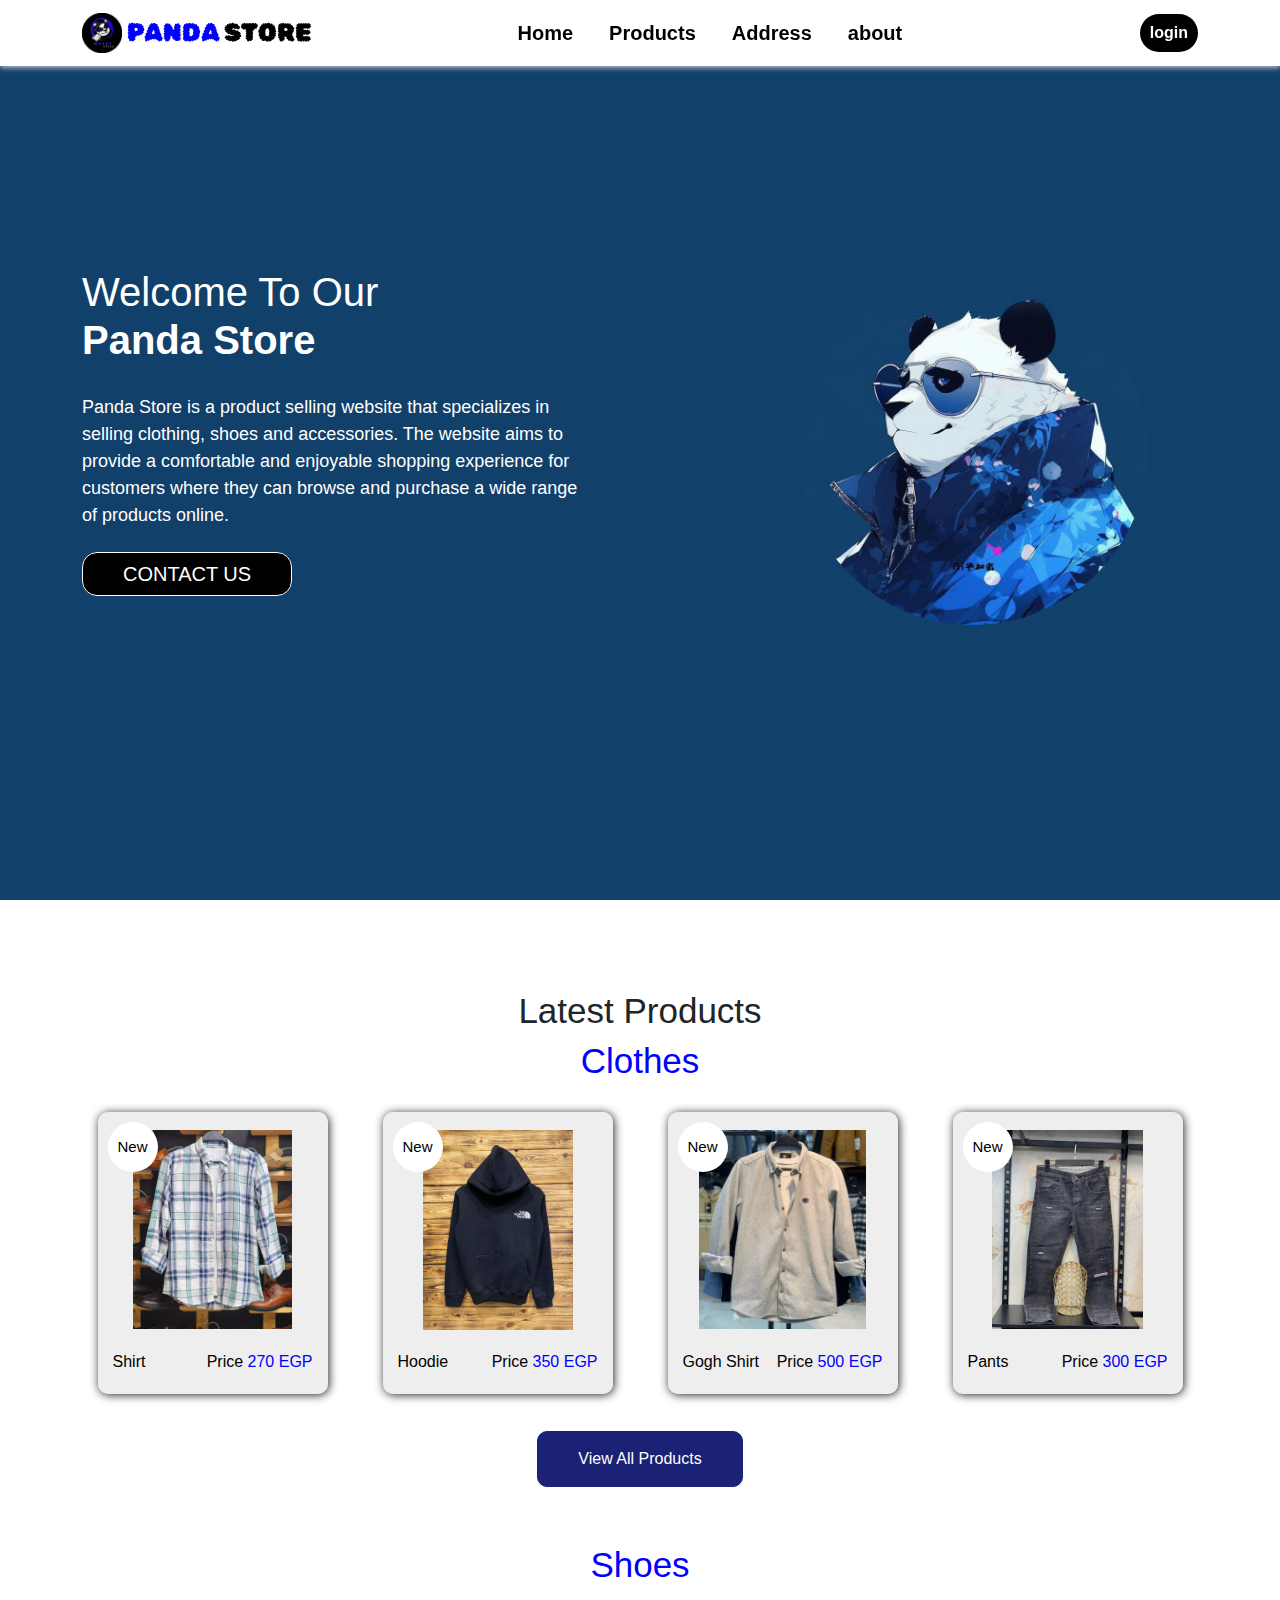
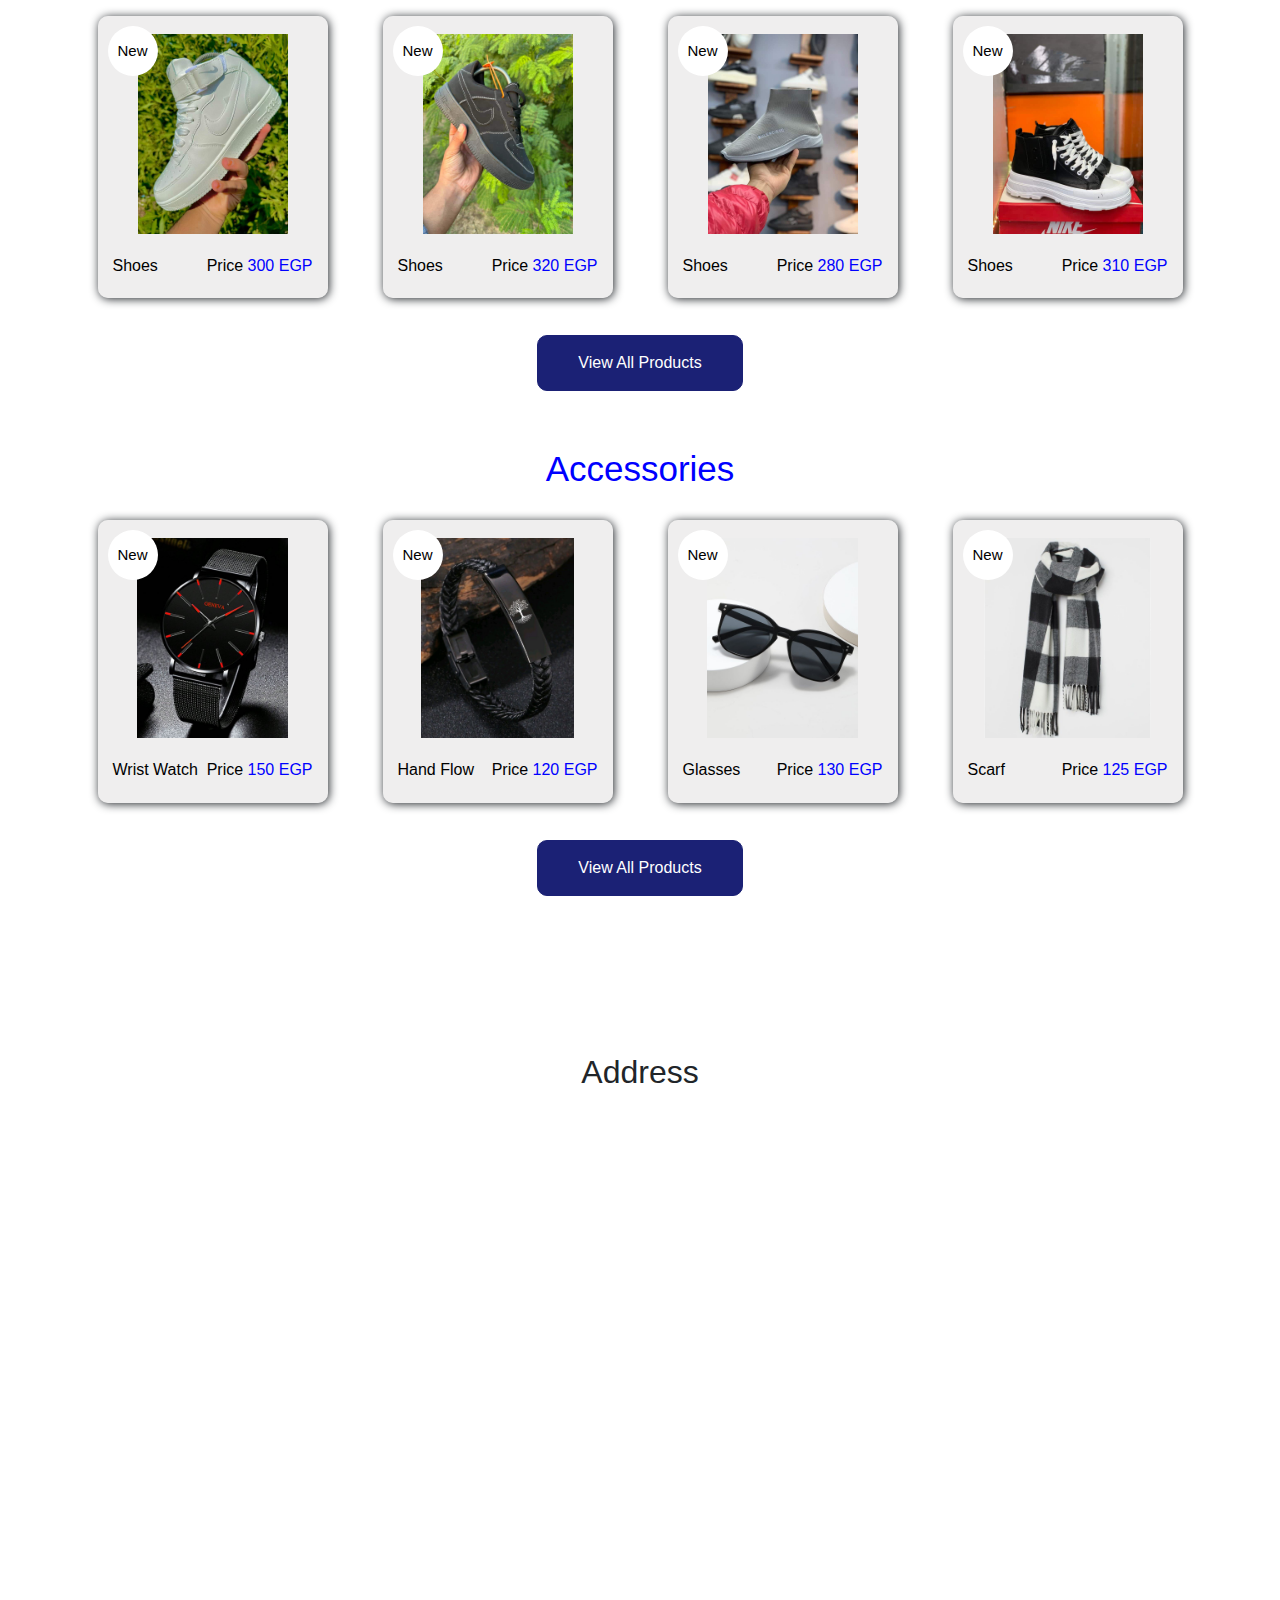
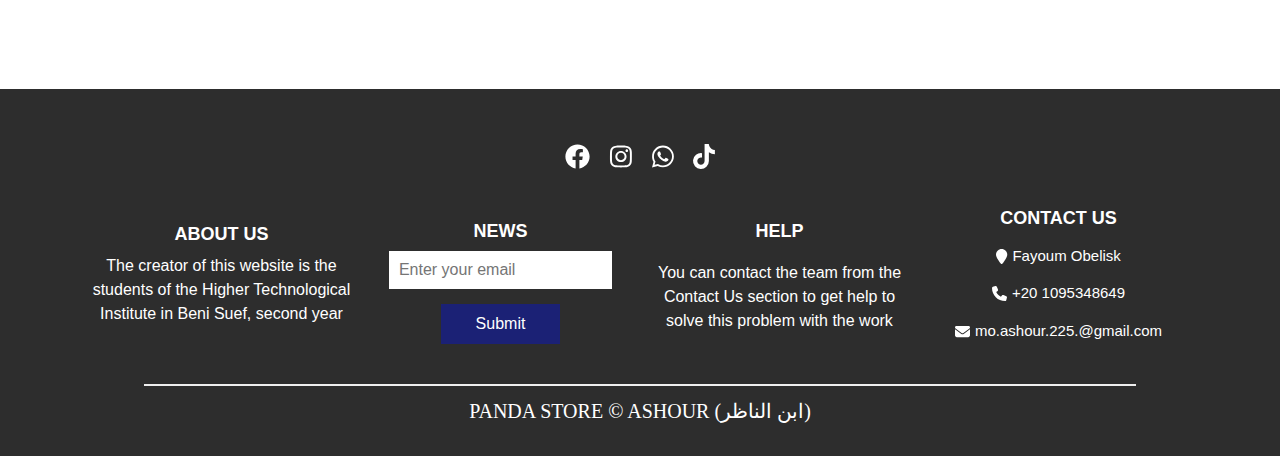
<file: index.html>
<!DOCTYPE html>
<html lang="en">
<head>
	<!-- يدعم اللغة العربية والانجليزيه بشكل سليم -->
	<meta charset="UTF-8">
	<!-- الكلمات الاساسية -->
	<meta name="keywords" content="sell products"/>
	<!-- وصف الصفحة -->
	<meta name="description" content="this mall sells products"/>
	<!-- مؤلف الصفحة -->
	<meta name="author" content=" Ashour "/>
	<!-- العرض علي جميع الاجهزه -->
	<meta name="viewport" content="width=device-width, initial-scale=1.0">
	<!-- icon -->
	<link rel="icon" href="imges/PicsArt_12-06-05.57.33.png" type="image/x-icon">
	<!-- العنوان -->
	<title>panda store</title>
	<!-- font awesome -->
	<link rel="stylesheet" href="css/all.min.css">
	<!-- bootstrap css -->
	<link rel="stylesheet" href="css/bootstrap.min.css">
	<!-- style css -->
	<link rel="stylesheet" href="css/style.css">
</head>
<body>
  <!-- start navbar  -->
  <nav class="navbar navbar-expand-lg bg-body-tertiary fixed-top">
		<div class="container">
			<a class="navbar-brand" href="index.html">
				<img src="imges/PicsArt_12-06-05.57.33.png" alt="logo">
				<h2><span>panda</span> store</h2>
			</a>
			<button class="navbar-toggler" type="button" data-bs-toggle="collapse" data-bs-target="#mian" aria-controls="mian" aria-expanded="false" aria-label="Toggle navigation">
				<i class="fa-solid fa-bars"></i>
			</button>
			<div class="collapse navbar-collapse" id="mian">
				<ul class="navbar-nav m-auto mb-2 mb-lg-0">
					<li class="nav-item"><a class="nav-link active" aria-current="page" href="index.html">Home</a></li>
					<li class="nav-item"><a class="nav-link" href="html/Products.html">Products</a></li>
					<li class="nav-item"><a class="nav-link" href="html/Address.html">Address</a></li>
					<li class="nav-item"><a class="nav-link" href="#about">about</a></li>
				</ul>
				<a class="login ms-md-5" href="html/login.html">login</a>
			</div>
		</div>			
	</nav>
  <!-- end navbar  -->

  <!-- start sec1 main -->
	<section class="sec1">
		<div class="container">
			<div class="row">
				<div class="col-12 col-sm-12 col-md-7 col-lg-7">
					<div class="cntcat">
						<h1>Welcome To Our <br><span>Panda Store</span> </h1>
						<p>Panda Store is a product selling website that specializes in selling clothing, 
						shoes and accessories. The website aims to provide a comfortable and enjoyable 
						shopping experience for customers where they can browse and purchase a wide range 
						of products online.</p>
						<a href="html/comment.html">Contact Us</a>						
					</div>
				</div>
				<div class=" col-12 col-sm-12 col-md-5 col-lg-5 img">
					<img src="imges/IMG-20231207-WA0027.jpg" alt="" />
				</div>
			</div>
		</div>
	</section>
	<!-- end sec1 main -->

  <!-- start sec2 shop -->
	<!-- Clothes -->
	<section class="sec2">

		<div>
			<h2 class="headersestion">Latest Products</h2>
		</div>
		<div>
			<h3>Clothes</h3>
		</div>

		<div class="container">
			<div class="row shop ">

				<div class="box col-12 col-sm-6 col-md-4 col-lg-3">
						<a href="html/data/data1.html">
							<div class="img-box"><img src="imges/c1.jpg" alt=""></div>
							<div class="detail-box"><h6>Shirt</h6><h6>Price <span>270 EGP</span></h6></div>
							<div class="new"><span>New</span></div>
					</a>
				</div>

				<div class="box col-12 col-sm-6 col-md-4 col-lg-3">
					<a href="html/data/datac.html">
						<div class="img-box"><img src="imges/c2.jpg" alt=""></div>
						<div class="detail-box"><h6>Hoodie</h6><h6>Price <span>350 EGP</span></h6></div>
						<div class="new"><span>New</span></div>
					</a>
				</div>

				<div class="box col-12 col-sm-6 col-md-4 col-lg-3">
					<a href="html/data/datac.html">
						<div class="img-box"><img src="imges/c3.jpg" alt=""></div>
						<div class="detail-box"><h6>Gogh Shirt</h6><h6>Price <span>500 EGP</span></h6></div>
						<div class="new"><span>New</span></div>
					</a>
				</div>

				<div class="box col-12 col-sm-6 col-md-4 col-lg-3">
					<a href="html/data/datac.html">
						<div class="img-box"><img src="imges/c4.jpg" alt=""></div>
						<div class="detail-box"><h6>Pants</h6><h6>Price <span>300 EGP</span></h6></div>
						<div class="new"><span>New</span></div>
					</a>
				</div>

			</div>
		</div>

		<div class="btn">
			<a href="html/Clothes.html">View All Products</a>
		</div>

	</section>

	<!-- Shoes -->
	<section class=" sec2">

		<div >

			<div>
				<h3>Shoes</h3>
			</div>

			<div class="container">
				<div class="row shop">

					<div class="box col-12 col-sm-6 col-md-4 col-lg-3">
						<a href="html/data/data5.html">
							<div class="img-box"><img src="imges/s1.jpg" alt=""></div>
							<div class="detail-box"><h6>Shoes</h6><h6>Price <span>300 EGP</span></h6></div>
							<div class="new"><span>New</span></div>
						</a>
					</div>

						<div class="box col-12 col-sm-6 col-md-4 col-lg-3">
							<a href="html/data/datas.html">
								<div class="img-box"><img src="imges/s2.jpg" alt=""></div>
								<div class="detail-box"><h6>Shoes</h6><h6>Price <span>320 EGP</span></h6></div>
								<div class="new"><span>New</span></div>
							</a>
						</div>

						<div class="box col-12 col-sm-6 col-md-4 col-lg-3">
							<a href="html/data/datas.html">
								<div class="img-box"><img src="imges/s3.jpg" alt=""></div>
								<div class="detail-box"><h6>Shoes</h6><h6>Price <span>280 EGP</span></h6></div>
								<div class="new"><span>New</span></div>
							</a>
						</div>

						<div class="box col-12 col-sm-6 col-md-4 col-lg-3">
							<a href="html/data/datas.html">
								<div class="img-box"><img src="imges/s4.jpg" alt=""></div>
								<div class="detail-box"><h6>Shoes</h6><h6>Price <span>310 EGP</span></h6></div>
								<div class="new"><span>New</span></div>
							</a>
						</div>

					</div>
			</div>
		</div>

		<div class="btn">
			<a href="html/Shoes.html">View All Products</a>
		</div>

	</section>

	<!-- Accessories -->
	<section class="sec2">

		<div class="sec2">
			<div>
				<h3>Accessories</h3>
			</div>

			<div class="container">
				<div class="row shop">

					<div class="box col-12 col-sm-6 col-md-4 col-lg-3">
						<a href="html/data/data9.html">
							<div class="img-box"><img src="imges/a1.jpg" alt=""></div>
							<div class="detail-box"><h6>Wrist Watch</h6><h6>Price <span>150 EGP</span></h6></div>
							<div class="new"><span>New</span></div>
						</a>
					</div>

					<div class="box col-12 col-sm-6 col-md-4 col-lg-3">
						<a href="html/data/dataa.html">
							<div class="img-box"><img src="imges/a2.jpg" alt=""></div>
							<div class="detail-box"><h6>Hand Flow</h6><h6>Price <span>120 EGP</span></h6></div>
							<div class="new"><span>New</span></div>
						</a>
					</div>

					<div class="box col-12 col-sm-6 col-md-4 col-lg-3">
						<a href="html/data/dataa.html">
							<div class="img-box"><img src="imges/a3.jpg" alt=""></div>
							<div class="detail-box"><h6>Glasses</h6><h6>Price <span>130 EGP</span></h6></div>
							<div class="new"><span>New</span></div>
						</a>
					</div>

					<div class="box col-12 col-sm-6 col-md-4 col-lg-3">
						<a href="html/data/dataa.html">
							<div class="img-box"><img src="imges/a4.jpg" alt=""></div>
							<div class="detail-box"><h6>Scarf</h6><h6>Price <span>125 EGP</span></h6></div>
							<div class="new"><span>New</span></div>
						</a>
					</div>

				</div>
			</div>

			<div class="btn">
				<a href="html/Accessories.html">View All Products</a>
			</div>

		</div>

	</section>
	<!-- end sec2 shop -->

  <!-- start sec3 map -->
	<section class="sec3">
		<div class="headersestion">
			<h2 class="">Address</h2>
		</div>

		<div class="container">
			<div class="row">
				<div class="col-12 map">
					<iframe src="https://www.google.com/maps/embed?pb=!1m18!1m12!1m3!1d13915.502525894617!2d30.867778186558034!3d29.31532361358227!2m3!1f0!2f0!3f0!3m2!1i1024!2i768!4f13.1!3m3!1m2!1s0x145979a640e99261%3A0xd900ca85c95dc5d0!2z2KfZhNmF2LPZhNip!5e0!3m2!1sar!2seg!4v1691161903794!5m2!1sar!2seg" width="600" height="300" frameborder="0" style="border:0; width: 100%; height:100%" allowfullscreen></iframe>
				</div>
			</div>
		</div>

	</section>
	<!-- end sec3 map -->

  <!-- start sec4 footer -->
	<section id="about" class="sec4">

		<div class="logo ">
			<a href="https://www.facebook.com/profile.php?id=100005869890293&mibextid=JRoKGi"><i class="fa-brands fa-facebook"></i></a>
			<a href="https://www.instagram.com/shwr7055?igsh=MTY2dDI0eG1wdDJiMg=="><i class="fa-brands fa-instagram"></i></a>
			<a href="https://api.whatsapp.com/send/?phone=201095348649&text&type=phone_number&app_absent=0"><i class="fa-brands fa-whatsapp"></i></a>
			<a href="https://www.tiktok.com/@mohamedashour303?_t=8jCHt0hkz6U&_r=1"><i class="fa-brands fa-tiktok"></i></a>
		</div>

		<div class="container">
			<div class="row">
				<div class="m">

					<div class="col-12 col-sm-6 col-md-3">
						<div class="cont1 ">
							<h6>ABOUT US</h6>
							<p>The creator of this website is the students of the Higher Technological Institute in Beni Suef, second year</p>
						</div>
					</div>

					<div class="col-12 col-sm-6 col-md-3">
						<div class="form">
							<h5>News</h5>
							<form action="#">
								<input type="email" placeholder="Enter your email">
								<button>Submit</button>
							</form>
						</div>
					</div>

					<div class="col-12 col-sm-6 col-md-3">
						<div class="cont2">
							<h6>HELP</h6>
							<p>You can contact the team from the Contact Us section to get help to solve
							this problem with the work </p>
						</div>
					</div>

					<div class="col-12 col-sm-6 col-md-3">
						<div class="link ">
							<h6>CONTACT US</h6>
							<a href="html/Address.html"><i class="fa fa-map-marker"></i><span> Fayoum Obelisk </span></a>
							<a href="tel:+201095348649"><i class="fa fa-phone"></i><span>+20 1095348649</span></a>
							<a href="mailto:mo.ashour.225.@gmail.com"><i class="fa fa-envelope"></i><span> mo.ashour.225.@gmail.com</span></a>
						</div>
					</div>

				</div>
			</div>
		</div>

    <footer class="footer">
      <p><span>panda store</span>  &copy; Ashour (ابن الناظر)</ح>
    </footer>
  </section>
  <!-- end sec4 footer -->


	<script src="js/all.min.js"></script>
  <script src="js/bootstrap.min.js"></script>
</body>
</html>
</file>
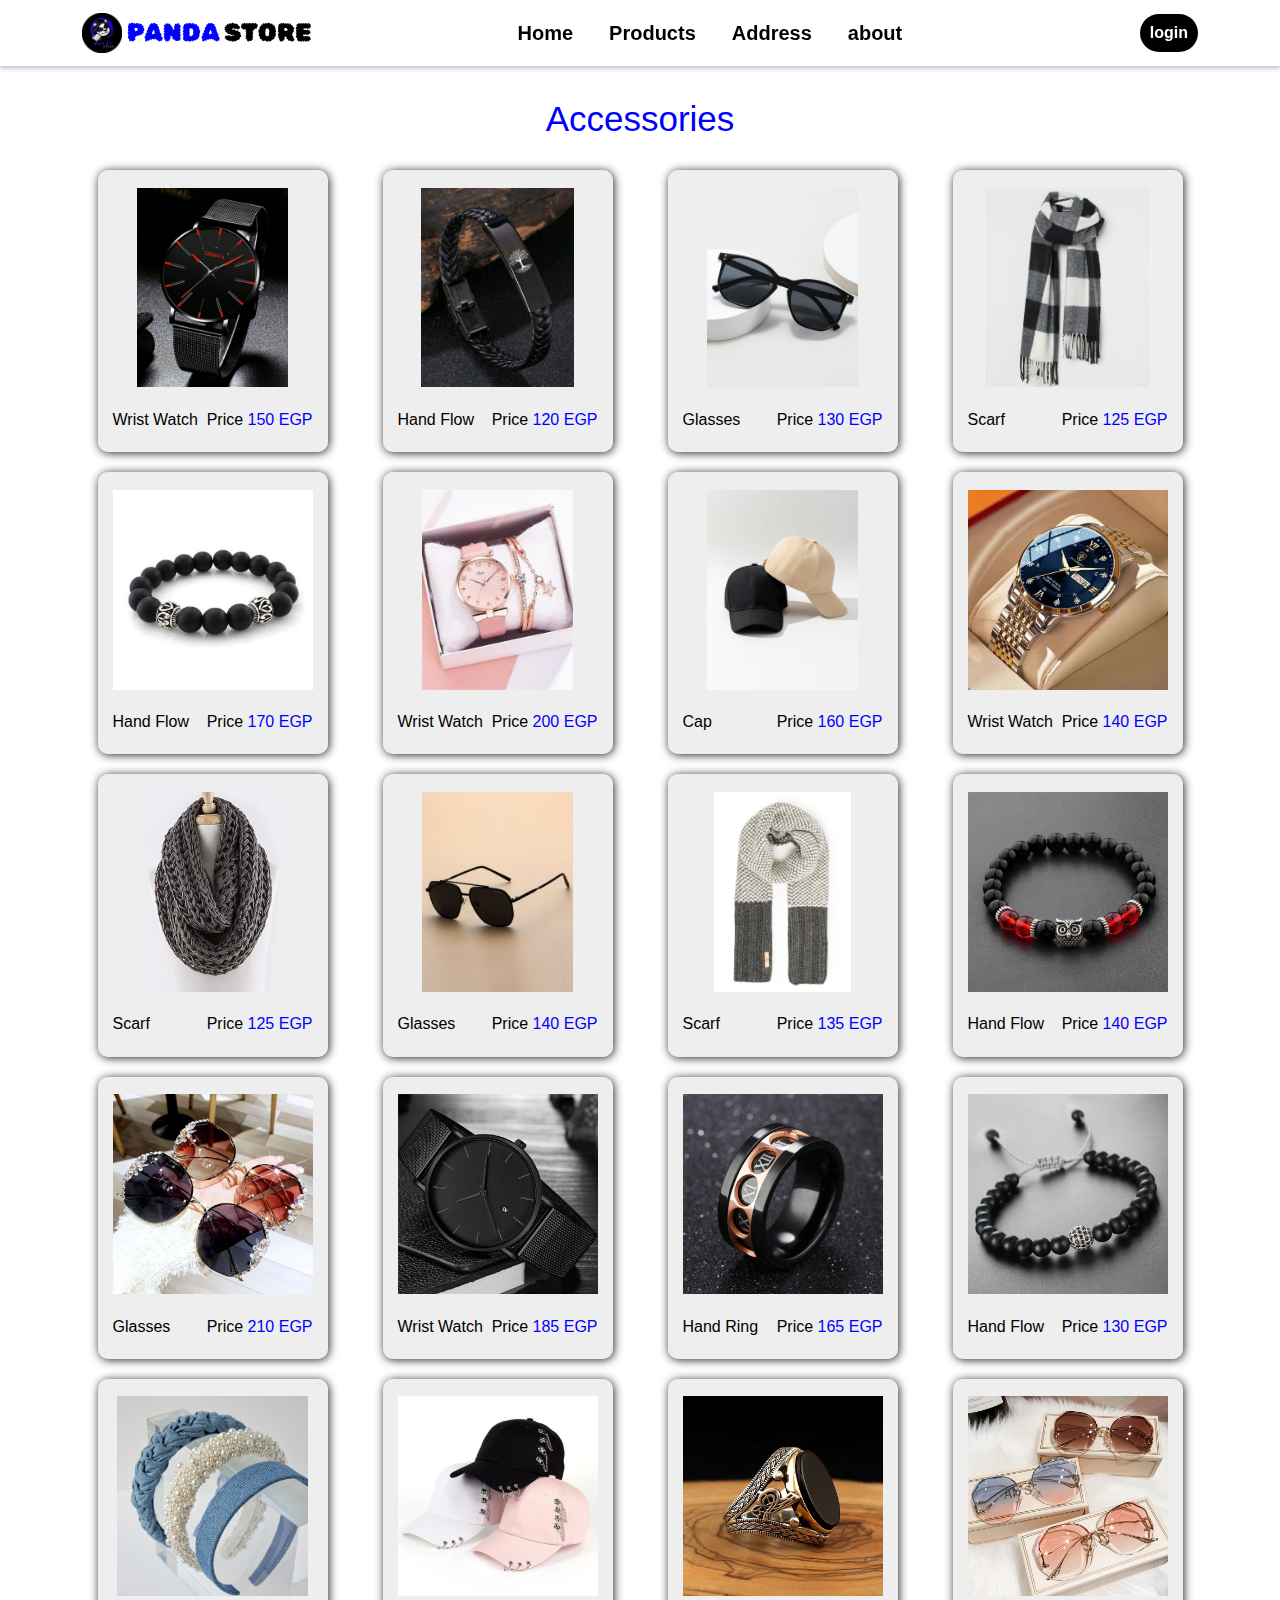
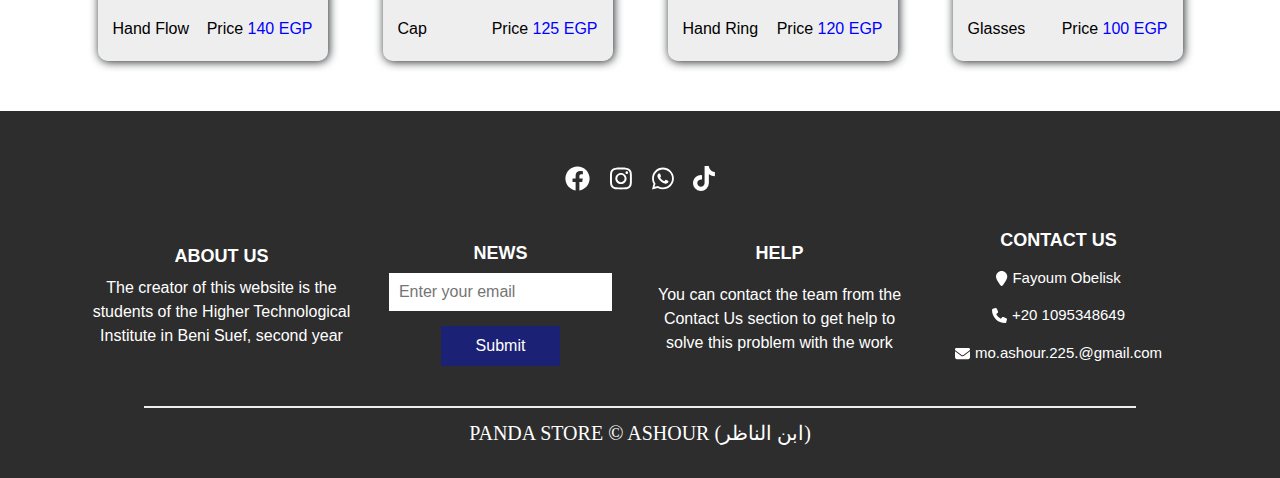
<file: html/Accessories.html>
<!DOCTYPE html>
<html lang="en">
<head>
  <meta charset="UTF-8">
	<meta name="keywords" content="sell products"/>
	<meta name="description" content="this mall sells products"/>
	<meta name="author" content=" Ashour "/>
  <meta name="viewport" content="width=device-width, initial-scale=1.0">
  <link rel="icon" href="../imges/PicsArt_12-06-05.57.33.png" type="image/x-icon">
	<title>panda store</title>
  <link rel="stylesheet" href="../css/all.min.css">
  <link rel="stylesheet" href="../css/bootstrap.min.css">
  <link rel="stylesheet" href="../css/style.css">
</head>
<body>
  <!-- start navbar  -->
  <nav class="navbar navbar-expand-lg bg-body-tertiary fixed-top">
		<div class="container">
			<a class="navbar-brand" href="../index.html">
				<img src="../imges/PicsArt_12-06-05.57.33.png" alt="logo">
				<h2><span>panda</span> store</h2>
			</a>
			<button class="navbar-toggler" type="button" data-bs-toggle="collapse" data-bs-target="#mian" aria-controls="mian" aria-expanded="false" aria-label="Toggle navigation">
				<i class="fa-solid fa-bars"></i>
			</button>
			<div class="collapse navbar-collapse" id="mian">
				<ul class="navbar-nav m-auto mb-2 mb-lg-0">
					<li class="nav-item"><a class="nav-link active" aria-current="page" href="../index.html">Home</a></li>
					<li class="nav-item"><a class="nav-link" href="Products.html">Products</a></li>
					<li class="nav-item"><a class="nav-link" href="Address.html">Address</a></li>
					<li class="nav-item"><a class="nav-link" href="#about">about</a></li>
				</ul>
				<a class="login ms-md-5" href="login.html">login</a>
			</div>
		</div>			
	</nav>
  <!-- end navbar  -->

  <!-- start sec2 -->
  <section class="sec2">
    <div>
      <h2 class="headersestion"></h2>
    </div>
    <div>
      <h3>Accessories</h3>
    </div>
    <div class="container">
      <div class="row shop">
        <div class="box col-12 col-sm-6 col-md-4 col-lg-3">
          <a href="data/data9.html">
            <div class="img-box"><img src="../imges/a1.jpg" alt=""></div>
            <div class="detail-box"><h6>Wrist Watch</h6><h6>Price <span>150 EGP</span></h6></div>
          </a>
        </div>
        <div class="box col-12 col-sm-6 col-md-4 col-lg-3">
          <a href="data/dataa.html">
            <div class="img-box"><img src="../imges/a2.jpg" alt=""></div>
            <div class="detail-box"><h6>Hand Flow</h6><h6>Price <span>120 EGP</span></h6></div>
          </a>
        </div>
        <div class="box col-12 col-sm-6 col-md-4 col-lg-3">
          <a href="data/dataa.html">
            <div class="img-box"><img src="../imges/a3.jpg" alt=""></div>
            <div class="detail-box"><h6>Glasses</h6><h6>Price <span>130 EGP</span></h6></div>
          </a>
        </div>
        <div class="box col-12 col-sm-6 col-md-4 col-lg-3">
          <a href="data/dataa.html">
            <div class="img-box"><img src="../imges/a4.jpg" alt=""></div>
            <div class="detail-box"><h6>Scarf</h6><h6>Price <span>125 EGP</span></h6></div>
          </a>
        </div>
        <div class="box col-12 col-sm-6 col-md-4 col-lg-3">
          <a href="data/dataa.html">
            <div class="img-box"><img src="../imges/a5.jpg" alt=""></div>
            <div class="detail-box"><h6>Hand Flow</h6><h6>Price <span>170 EGP</span></h6></div>
          </a>
        </div>
        <div class="box col-12 col-sm-6 col-md-4 col-lg-3">
          <a href="data/dataa.html">
            <div class="img-box"><img src="../imges/a6.jpg" alt=""></div>
            <div class="detail-box"><h6>Wrist Watch</h6><h6>Price <span>200 EGP</span></h6></div>
          </a>
        </div>
      <div class="box col-12 col-sm-6 col-md-4 col-lg-3">
        <a href="data/dataa.html">
          <div class="img-box"><img src="../imges/a7.jpg" alt=""></div>
          <div class="detail-box"><h6>Cap</h6><h6>Price <span>160 EGP</span></h6></div>
        </a>
      </div>
      <div class="box col-12 col-sm-6 col-md-4 col-lg-3">
        <a href="data/dataa.html">
          <div class="img-box"><img src="../imges/a8.jpg" alt=""></div>
          <div class="detail-box"><h6>Wrist Watch</h6><h6>Price <span>140 EGP</span></h6></div>
        </a>
      </div>
      <div class="box col-12 col-sm-6 col-md-4 col-lg-3">
        <a href="data/dataa.html">
          <div class="img-box"><img src="../imges/a9.jpg" alt=""></div>
          <div class="detail-box"><h6>Scarf</h6><h6>Price <span>125 EGP</span></h6></div>
        </a>
      </div>
      <div class="box col-12 col-sm-6 col-md-4 col-lg-3">
        <a href="data/dataa.html">
          <div class="img-box"><img src="../imges/a10.jpg" alt=""></div>
          <div class="detail-box"><h6>Glasses</h6><h6>Price <span>140 EGP</span></h6></div>
        </a>
      </div>
      <div class="box col-12 col-sm-6 col-md-4 col-lg-3">
        <a href="data/dataa.html">
          <div class="img-box"><img src="../imges/a11.jpg" alt=""></div>
          <div class="detail-box"><h6>Scarf</h6><h6>Price <span>135 EGP</span></h6></div>
        </a>
      </div>
      <div class="box col-12 col-sm-6 col-md-4 col-lg-3">
        <a href="data/dataa.html">
          <div class="img-box"><img src="../imges/a12.jpg" alt=""></div>
          <div class="detail-box"><h6>Hand Flow</h6><h6>Price <span>140 EGP</span></h6></div>
        </a>
      </div>
      <div class="box col-12 col-sm-6 col-md-4 col-lg-3">
        <a href="data/dataa.html">
          <div class="img-box"><img src="../imges/a13.jpg" alt=""></div>
          <div class="detail-box"><h6>Glasses</h6><h6>Price <span>210 EGP</span></h6></div>
        </a>
      </div>
      <div class="box col-12 col-sm-6 col-md-4 col-lg-3">
      <a href="data/dataa.html">
          <div class="img-box"><img src="../imges/a14.jpg" alt=""></div>
          <div class="detail-box"><h6>Wrist Watch</h6><h6>Price <span>185 EGP</span></h6></div>
        </a>
      </div>
      <div class="box col-12 col-sm-6 col-md-4 col-lg-3">
        <a href="data/dataa.html">
          <div class="img-box"><img src="../imges/a15.jpg" alt=""></div>
          <div class="detail-box"><h6>Hand Ring</h6><h6>Price <span>165 EGP</span></h6></div>
        </a>
      </div>
      <div class="box col-12 col-sm-6 col-md-4 col-lg-3">
        <a href="data/dataa.html">
          <div class="img-box"><img src="../imges/a16.jpg" alt=""></div>
          <div class="detail-box"><h6>Hand Flow</h6><h6>Price <span>130 EGP</span></h6></div>
        </a>
      </div>
      <div class="box col-12 col-sm-6 col-md-4 col-lg-3">
        <a href="data/dataa.html">
          <div class="img-box"><img src="../imges/a17.jpg" alt=""></div>
          <div class="detail-box"><h6>Hand Flow</h6><h6>Price <span>140 EGP</span></h6></div>
        </a>
      </div>
      <div class="box col-12 col-sm-6 col-md-4 col-lg-3">
        <a href="data/dataa.html">
          <div class="img-box"><img src="../imges/a18.jpg" alt=""></div>
          <div class="detail-box"><h6>Cap</h6><h6>Price <span>125 EGP</span></h6></div>
        </a>
      </div>
      <div class="box col-12 col-sm-6 col-md-4 col-lg-3">
        <a href="data/dataa.html">
          <div class="img-box"><img src="../imges/a19.jpg" alt=""></div>
          <div class="detail-box"><h6>Hand Ring</h6><h6>Price <span>120 EGP</span></h6></div>
        </a>
      </div>
      <div class="box col-12 col-sm-6 col-md-4 col-lg-3">
        <a href="data/dataa.html">
          <div class="img-box"><img src="../imges/a20.jpg" alt=""></div>
          <div class="detail-box"><h6>Glasses</h6><h6>Price <span>100 EGP</span></h6></div>
        </a>
      </div>
    
        </div>
      </div>
  </section>
  <!-- end sec2 shop -->

  <!-- start sec4 footer -->
	<section id="about" class="sec4">
		<div class="logo ">
			<a href="https://www.facebook.com/profile.php?id=100005869890293&mibextid=JRoKGi"><i class="fa-brands fa-facebook"></i></a>
			<a href="https://www.instagram.com/shwr7055?igsh=MTY2dDI0eG1wdDJiMg=="><i class="fa-brands fa-instagram"></i></a>
			<a href="https://api.whatsapp.com/send/?phone=201095348649&text&type=phone_number&app_absent=0"><i class="fa-brands fa-whatsapp"></i></a>
			<a href="https://www.tiktok.com/@mohamedashour303?_t=8jCHt0hkz6U&_r=1"><i class="fa-brands fa-tiktok"></i></a>
		</div>
		<div class="container">
			<div class="row">
				<div class="m">
					<div class="col-12 col-sm-6 col-md-3">
						<div class="cont1 ">
							<h6>ABOUT US</h6>
							<p>The creator of this website is the students of the Higher Technological Institute in Beni Suef, second year</p>
						</div>
					</div>
					<div class="col-12 col-sm-6 col-md-3">
						<div class="form">
							<h5>News</h5>
							<form action="#">
								<input type="email" placeholder="Enter your email">
								<button>Submit</button>
							</form>
						</div>
					</div>
					<div class="col-12 col-sm-6 col-md-3">
						<div class="cont2">
							<h6>HELP</h6>
							<p>You can contact the team from the Contact Us section to get help to solve
							this problem with the work </p>
						</div>
					</div>
					<div class="col-12 col-sm-6 col-md-3">
						<div class="link ">
							<h6>CONTACT US</h6>
							<a href="html/Address.html"><i class="fa fa-map-marker"></i><span> Fayoum Obelisk </span></a>
							<a href="tel:+201095348649"><i class="fa fa-phone"></i><span>+20 1095348649</span></a>
							<a href="mailto:mo.ashour.225.@gmail.com"><i class="fa fa-envelope"></i><span> mo.ashour.225.@gmail.com</span></a>
						</div>
					</div>
				</div>
			</div>
		</div>
    <footer class="footer">
      <p><span>panda store</span>  &copy; Ashour (ابن الناظر)</ح>
    </footer>
  </section>
  <!-- end sec4 footer -->

	<script src="../js/all.min.js"></script>
  <script src="../js/bootstrap.min.js"></script>
</body>
</html>
</file>
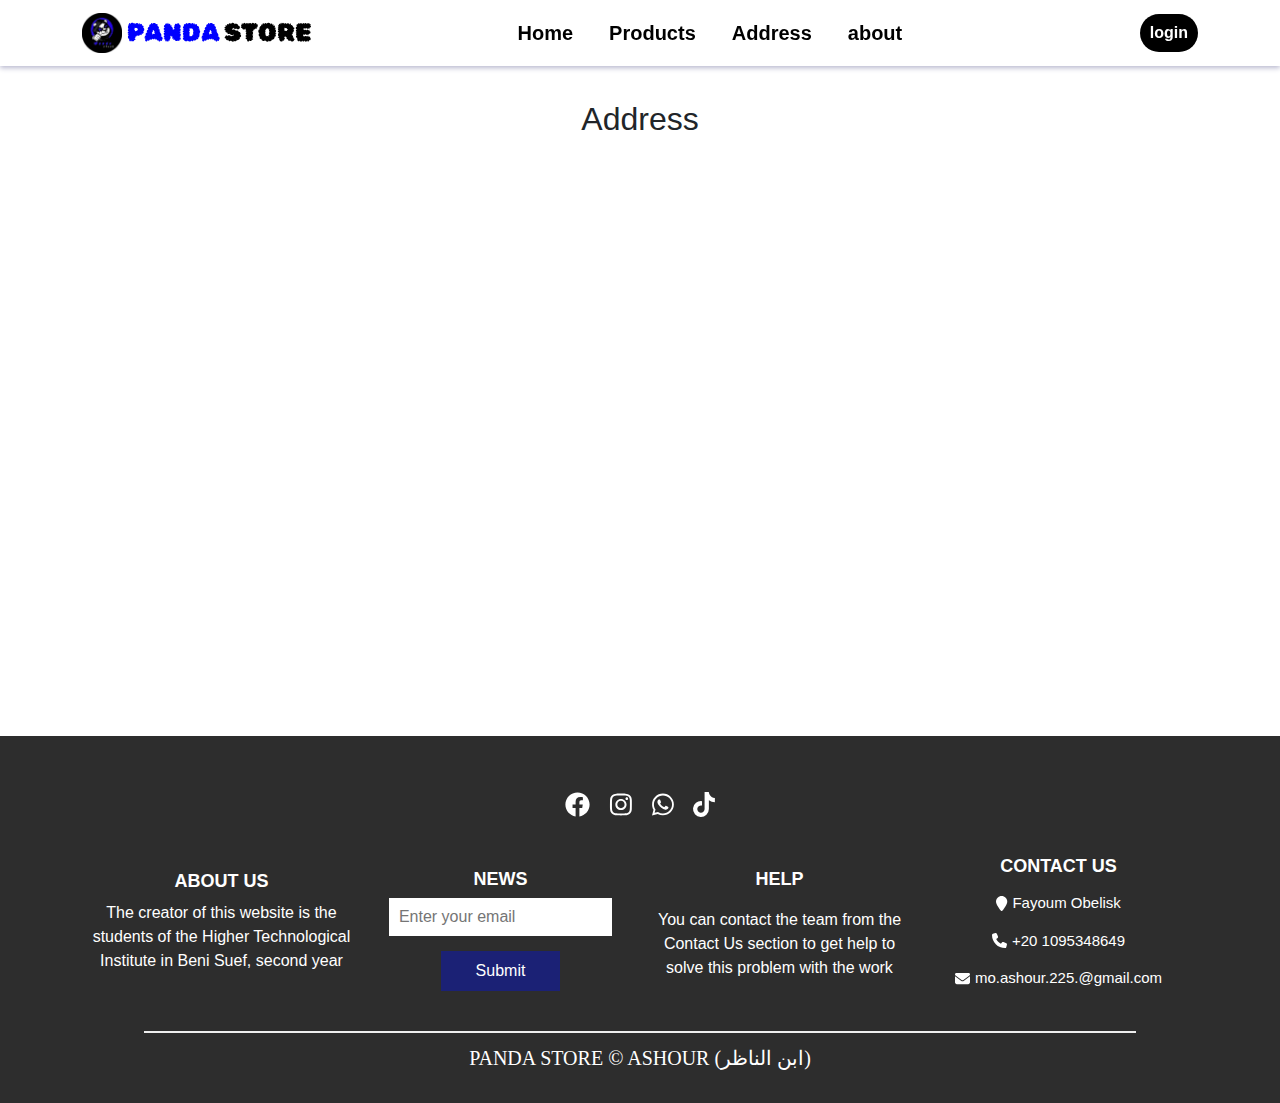
<file: html/Address.html>
<!DOCTYPE html>
<html lang="en">
<head>
  <meta charset="UTF-8">
	<meta name="keywords" content="sell products"/>
	<meta name="description" content="this mall sells products"/>
	<meta name="author" content=" Ashour "/>
  <meta name="viewport" content="width=device-width, initial-scale=1.0">
  <link rel="icon" href="../imges/PicsArt_12-06-05.57.33.png" type="image/x-icon">
	<title>panda store</title>
  <link rel="stylesheet" href="../css/all.min.css">
  <link rel="stylesheet" href="../css/bootstrap.min.css">
  <link rel="stylesheet" href="../css/style.css">
</head>
<body>
  <!-- start navbar  -->
  <nav class="navbar navbar-expand-lg bg-body-tertiary fixed-top">
		<div class="container">
			<a class="navbar-brand" href="../index.html">
				<img src="../imges/PicsArt_12-06-05.57.33.png" alt="logo">
				<h2><span>panda</span> store</h2>
			</a>
			<button class="navbar-toggler" type="button" data-bs-toggle="collapse" data-bs-target="#mian" aria-controls="mian" aria-expanded="false" aria-label="Toggle navigation">
				<i class="fa-solid fa-bars"></i>
			</button>
			<div class="collapse navbar-collapse" id="mian">
				<ul class="navbar-nav m-auto mb-2 mb-lg-0">
					<li class="nav-item"><a class="nav-link active" aria-current="page" href="../index.html">Home</a></li>
					<li class="nav-item"><a class="nav-link" href="Products.html">Products</a></li>
					<li class="nav-item"><a class="nav-link" href="Address.html">Address</a></li>
					<li class="nav-item"><a class="nav-link" href="#about">about</a></li>
				</ul>
				<a class="login ms-md-5" href="login.html">login</a>
			</div>
		</div>			
	</nav>
  <!-- end navbar  -->

  <!-- start sec3 map -->
	<section class="sec3">
		<div class="headersestion">
			<h2 class="">Address</h2>
		</div>
		<div class="container">
			<div class="row">
				<div class="col-12 map">
					<iframe src="https://www.google.com/maps/embed?pb=!1m18!1m12!1m3!1d13915.502525894617!2d30.867778186558034!3d29.31532361358227!2m3!1f0!2f0!3f0!3m2!1i1024!2i768!4f13.1!3m3!1m2!1s0x145979a640e99261%3A0xd900ca85c95dc5d0!2z2KfZhNmF2LPZhNip!5e0!3m2!1sar!2seg!4v1691161903794!5m2!1sar!2seg" width="600" height="300" frameborder="0" style="border:0; width: 100%; height:100%" allowfullscreen></iframe>
				</div>
			</div>
		</div>
	</section>
	<!-- end sec3 map -->

  <!-- start sec4 footer -->
	<section id="about" class="sec4">
		<div class="logo ">
			<a href="https://www.facebook.com/profile.php?id=100005869890293&mibextid=JRoKGi"><i class="fa-brands fa-facebook"></i></a>
			<a href="https://www.instagram.com/shwr7055?igsh=MTY2dDI0eG1wdDJiMg=="><i class="fa-brands fa-instagram"></i></a>
			<a href="https://api.whatsapp.com/send/?phone=201095348649&text&type=phone_number&app_absent=0"><i class="fa-brands fa-whatsapp"></i></a>
			<a href="https://www.tiktok.com/@mohamedashour303?_t=8jCHt0hkz6U&_r=1"><i class="fa-brands fa-tiktok"></i></a>
		</div>
		<div class="container">
			<div class="row">
				<div class="m">
					<div class="col-12 col-sm-6 col-md-3">
						<div class="cont1 ">
							<h6>ABOUT US</h6>
							<p>The creator of this website is the students of the Higher Technological Institute in Beni Suef, second year</p>
						</div>
					</div>
					<div class="col-12 col-sm-6 col-md-3">
						<div class="form">
							<h5>News</h5>
							<form action="#">
								<input type="email" placeholder="Enter your email">
								<button>Submit</button>
							</form>
						</div>
					</div>
					<div class="col-12 col-sm-6 col-md-3">
						<div class="cont2">
							<h6>HELP</h6>
							<p>You can contact the team from the Contact Us section to get help to solve
							this problem with the work </p>
						</div>
					</div>
					<div class="col-12 col-sm-6 col-md-3">
						<div class="link ">
							<h6>CONTACT US</h6>
							<a href="html/Address.html"><i class="fa fa-map-marker"></i><span> Fayoum Obelisk </span></a>
							<a href="tel:+201095348649"><i class="fa fa-phone"></i><span>+20 1095348649</span></a>
							<a href="mailto:mo.ashour.225.@gmail.com"><i class="fa fa-envelope"></i><span> mo.ashour.225.@gmail.com</span></a>
						</div>
					</div>
				</div>
			</div>
		</div>
    <footer class="footer">
      <p><span>panda store</span>  &copy; Ashour (ابن الناظر)</ح>
    </footer>
  </section>
  <!-- end sec4 footer -->

	<script src="../js/all.min.js"></script>
  <script src="../js/bootstrap.min.js"></script>
</body>
</html>
</file>
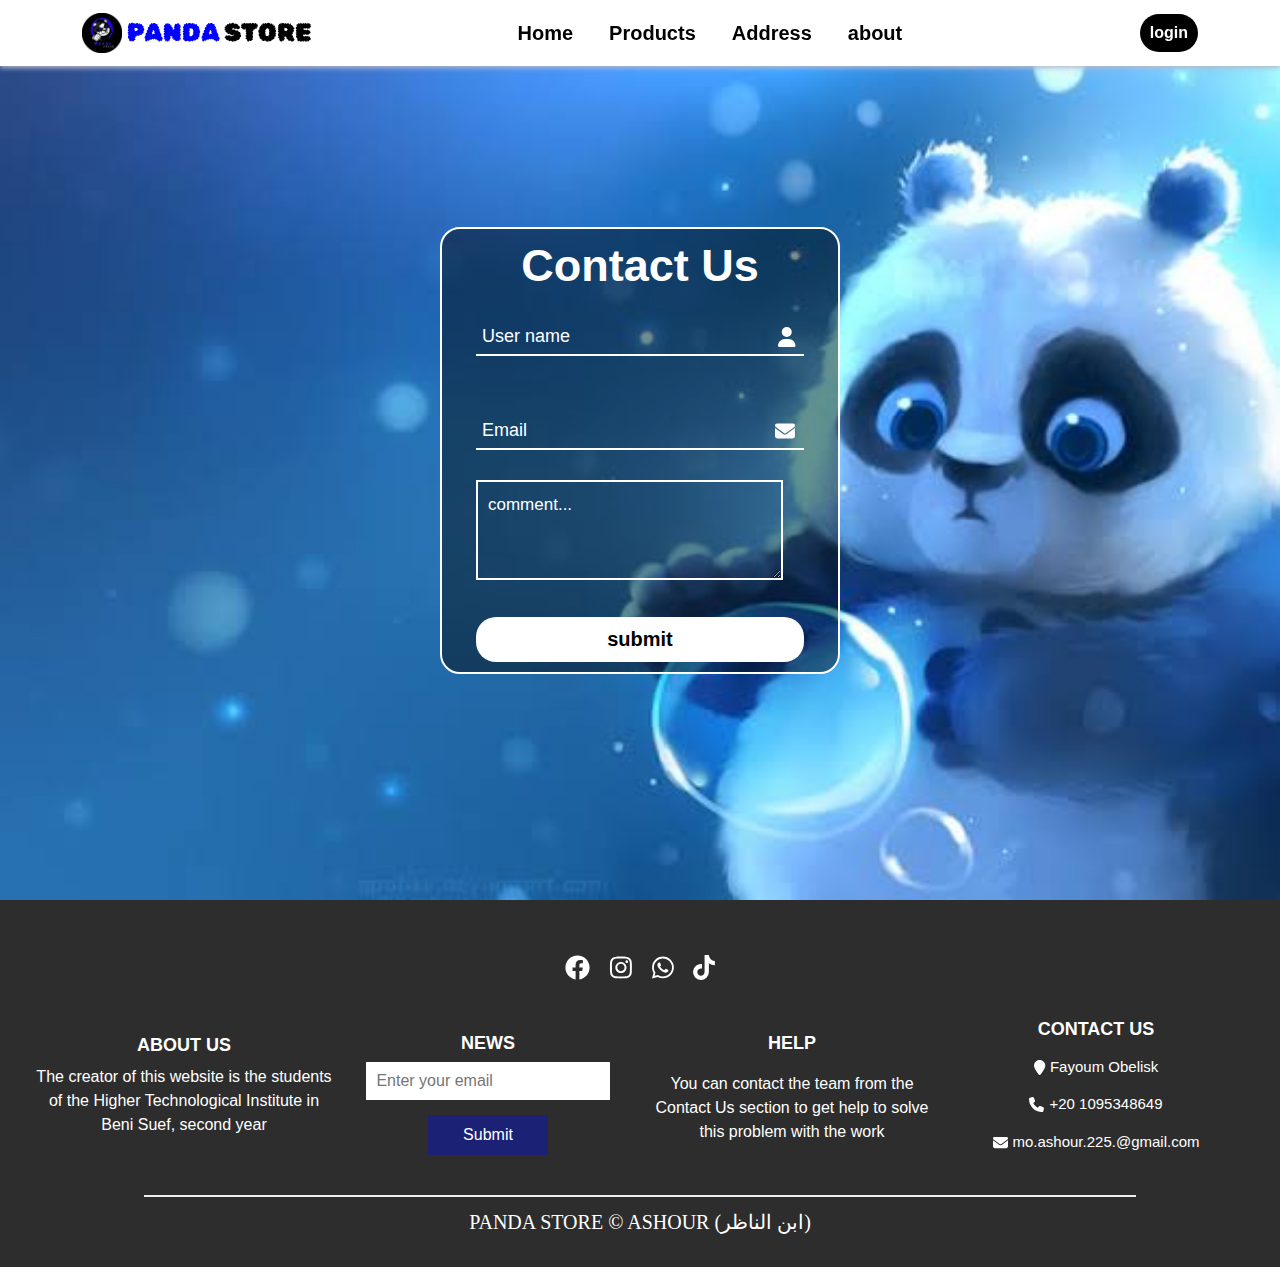
<file: html/comment.html>
<!DOCTYPE html>
<html lang="en">
<head>
  <meta charset="UTF-8">
	<meta name="keywords" content="sell products"/>
	<meta name="description" content="this mall sells products"/>
	<meta name="author" content=" Ashour "/>
  <meta name="viewport" content="width=device-width, initial-scale=1.0">
  <link rel="icon" href="../imges/PicsArt_12-06-05.57.33.png" type="image/x-icon">
	<title>panda store</title>
  <link rel="stylesheet" href="../css/all.min.css">
  <link rel="stylesheet" href="../css/bootstrap.min.css">
  <link rel="stylesheet" href="../css/style.css">
</head>
<body>
  <!-- start navbar  -->
  <nav class="navbar navbar-expand-lg bg-body-tertiary fixed-top">
		<div class="container">
			<a class="navbar-brand" href="../index.html">
				<img src="../imges/PicsArt_12-06-05.57.33.png" alt="logo">
				<h2><span>panda</span> store</h2>
			</a>
			<button class="navbar-toggler" type="button" data-bs-toggle="collapse" data-bs-target="#mian" aria-controls="mian" aria-expanded="false" aria-label="Toggle navigation">
				<i class="fa-solid fa-bars"></i>
			</button>
			<div class="collapse navbar-collapse" id="mian">
				<ul class="navbar-nav m-auto mb-2 mb-lg-0">
					<li class="nav-item"><a class="nav-link active" aria-current="page" href="../index.html">Home</a></li>
					<li class="nav-item"><a class="nav-link" href="Products.html">Products</a></li>
					<li class="nav-item"><a class="nav-link" href="Address.html">Address</a></li>
					<li class="nav-item"><a class="nav-link" href="#about">about</a></li>
				</ul>
				<a class="login ms-md-5" href="login.html">login</a>
			</div>
		</div>			
	</nav>
  <!-- end navbar  -->

  <!-- start section login -->
	<div class="container-fluid">
    <div class="row">
      <section class="seclogin col-12">
				<div class="container">
          <div class="main-box">
            <h1>Contact Us</h1>
              <form>
                <div class="input-box">
                  <span class="icon"><i class="fas fa-user"></i></span>
                  <input type="name" id="name" required>
                  <label for="name">User name</label>
                </div>
                <div class="input-box">
                  <span class="icon"><i class="fas fa-envelope"></i></span>
                  <input type="email" id="email" required>
                  <label for="email" >Email</label>
                </div>
                <textarea placeholder="comment... "></textarea>
                <a href="../index.html"><button type="submit" class="btn">submit</button></a> 
            </form>
          </div>
        </div>
      </section>
    </div>
	</div>
	<!-- end section login -->

  <!-- start sec4 footer -->
	<section id="about" class="sec4">
		<div class="logo ">
			<a href="https://www.facebook.com/profile.php?id=100005869890293&mibextid=JRoKGi"><i class="fa-brands fa-facebook"></i></a>
			<a href="https://www.instagram.com/shwr7055?igsh=MTY2dDI0eG1wdDJiMg=="><i class="fa-brands fa-instagram"></i></a>
			<a href="https://api.whatsapp.com/send/?phone=201095348649&text&type=phone_number&app_absent=0"><i class="fa-brands fa-whatsapp"></i></a>
			<a href="https://www.tiktok.com/@mohamedashour303?_t=8jCHt0hkz6U&_r=1"><i class="fa-brands fa-tiktok"></i></a>
		</div>
		<div class="container-fluid">
			<div class="row">
				<div class="m">
					<div class="col-12 col-sm-6 col-md-3">
						<div class="cont1 ">
							<h6>ABOUT US</h6>
							<p>The creator of this website is the students of the Higher Technological Institute in Beni Suef, second year</p>
						</div>
					</div>
					<div class="col-12 col-sm-6 col-md-3">
						<div class="form">
							<h5>News</h5>
							<form action="#">
								<input type="email" placeholder="Enter your email">
								<button>Submit</button>
							</form>
						</div>
					</div>
					<div class="col-12 col-sm-6 col-md-3">
						<div class="cont2">
							<h6>HELP</h6>
							<p>You can contact the team from the Contact Us section to get help to solve
							this problem with the work </p>
						</div>
					</div>
					<div class="col-12 col-sm-6 col-md-3">
						<div class="link ">
							<h6>CONTACT US</h6>
							<a href="html/Address.html"><i class="fa fa-map-marker"></i><span> Fayoum Obelisk </span></a>
							<a href="tel:+201095348649"><i class="fa fa-phone"></i><span>+20 1095348649</span></a>
							<a href="mailto:mo.ashour.225.@gmail.com"><i class="fa fa-envelope"></i><span> mo.ashour.225.@gmail.com</span></a>
						</div>
					</div>
				</div>
			</div>
		</div>
    <footer class="footer">
      <p><span>panda store</span>  &copy; Ashour (ابن الناظر)</ح>
    </footer>
  </section>
  <!-- end sec4 footer -->

  <script src="../js/all.min.js"></script>
  <script src="../js/bootstrap.min.js"></script>
</body>
</html>
</file>
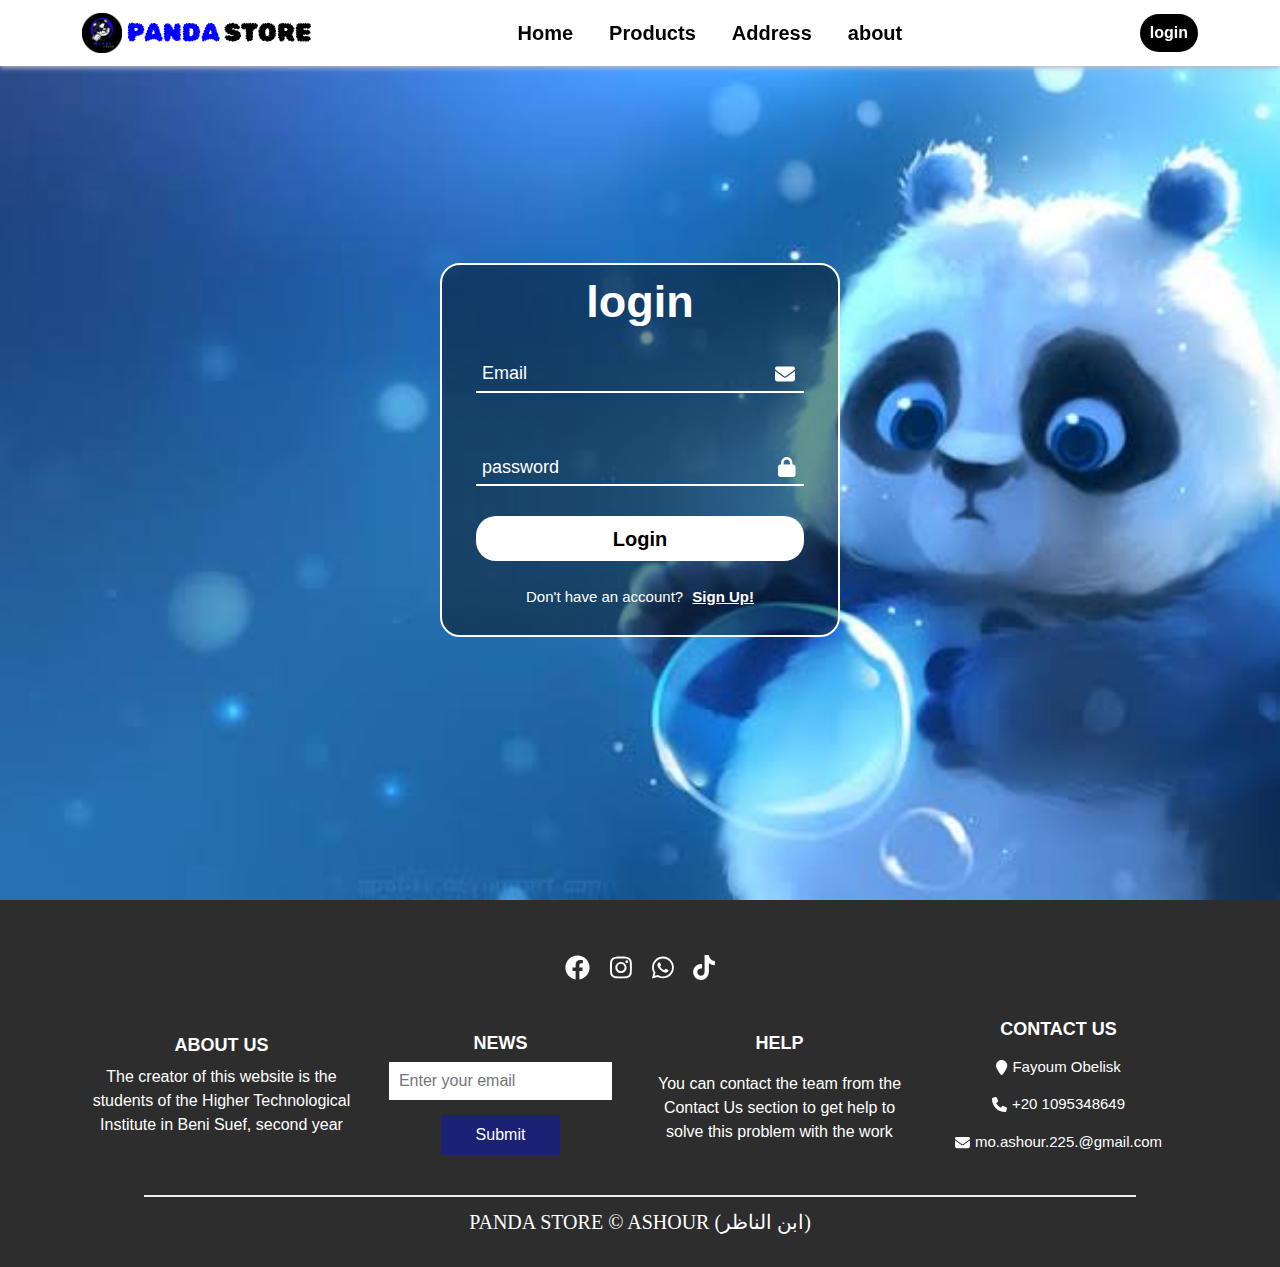
<file: html/login.html>
<!DOCTYPE html>
<html lang="en">
<head>
  <meta charset="UTF-8">
	<meta name="keywords" content="sell products"/>
	<meta name="description" content="this mall sells products"/>
	<meta name="author" content=" Ashour "/>
  <meta name="viewport" content="width=device-width, initial-scale=1.0">
  <link rel="icon" href="../imges/PicsArt_12-06-05.57.33.png" type="image/x-icon">
	<title>panda store</title>
  <link rel="stylesheet" href="../css/all.min.css">
  <link rel="stylesheet" href="../css/bootstrap.min.css">
  <link rel="stylesheet" href="../css/style.css">
</head>
<body>
  <!-- start navbar  -->
  <nav class="navbar navbar-expand-lg bg-body-tertiary fixed-top">
		<div class="container">
			<a class="navbar-brand" href="../index.html">
				<img src="../imges/PicsArt_12-06-05.57.33.png" alt="logo">
				<h2><span>panda</span> store</h2>
			</a>
			<button class="navbar-toggler" type="button" data-bs-toggle="collapse" data-bs-target="#mian" aria-controls="mian" aria-expanded="false" aria-label="Toggle navigation">
				<i class="fa-solid fa-bars"></i>
			</button>
			<div class="collapse navbar-collapse" id="mian">
				<ul class="navbar-nav m-auto mb-2 mb-lg-0">
					<li class="nav-item"><a class="nav-link active" aria-current="page" href="../index.html">Home</a></li>
					<li class="nav-item"><a class="nav-link" href="Products.html">Products</a></li>
					<li class="nav-item"><a class="nav-link" href="Address.html">Address</a></li>
					<li class="nav-item"><a class="nav-link" href="#about">about</a></li>
				</ul>
				<a class="login ms-md-5" href="login.html">login</a>
			</div>
		</div>			
	</nav>
  <!-- end navbar  -->

  <!-- start sec login -->
  <div class="container-fluid">
    <div class="row">
      <section class="seclogin col-12">
        <div class="container">
          <div class="main-box">
            <h1>login</h1>
						<form>
              <div class="input-box">
                <span class="icon"><i class="fas fa-envelope"></i></span>
                <input type="email" id="email" required>
                <label for="email" >Email</label>
              </div>
              <div class="input-box">
                <span class="icon"><i class="fas fa-lock"></i></span>
                <input type="password" id="password" required>
                <label for="password">password </label>
              </div>
              <a href="../index.html"><button type="submit" class="btn">Login</button></a> 
              <div class="register">
                <p>Don't have an account? <a href="signup.html" class="register-link">Sign Up!</a></p>
              </div>
            </form> 
          </div>
        </div>
			</section>
    </div>
  </div>
	<!-- end sec login -->

    <!-- start sec4 footer -->
	<section id="about" class="sec4">
		<div class="logo ">
			<a href="https://www.facebook.com/profile.php?id=100005869890293&mibextid=JRoKGi"><i class="fa-brands fa-facebook"></i></a>
			<a href="https://www.instagram.com/shwr7055?igsh=MTY2dDI0eG1wdDJiMg=="><i class="fa-brands fa-instagram"></i></a>
			<a href="https://api.whatsapp.com/send/?phone=201095348649&text&type=phone_number&app_absent=0"><i class="fa-brands fa-whatsapp"></i></a>
			<a href="https://www.tiktok.com/@mohamedashour303?_t=8jCHt0hkz6U&_r=1"><i class="fa-brands fa-tiktok"></i></a>
		</div>
		<div class="container">
			<div class="row">
				<div class="m">
					<div class="col-12 col-sm-6 col-md-3">
						<div class="cont1 ">
							<h6>ABOUT US</h6>
							<p>The creator of this website is the students of the Higher Technological Institute in Beni Suef, second year</p>
						</div>
					</div>
					<div class="col-12 col-sm-6 col-md-3">
						<div class="form">
							<h5>News</h5>
							<form action="#">
								<input type="email" placeholder="Enter your email">
								<button>Submit</button>
							</form>
						</div>
					</div>
					<div class="col-12 col-sm-6 col-md-3">
						<div class="cont2">
							<h6>HELP</h6>
							<p>You can contact the team from the Contact Us section to get help to solve
							this problem with the work </p>
						</div>
					</div>
					<div class="col-12 col-sm-6 col-md-3">
						<div class="link ">
							<h6>CONTACT US</h6>
							<a href="html/Address.html"><i class="fa fa-map-marker"></i><span> Fayoum Obelisk </span></a>
							<a href="tel:+201095348649"><i class="fa fa-phone"></i><span>+20 1095348649</span></a>
							<a href="mailto:mo.ashour.225.@gmail.com"><i class="fa fa-envelope"></i><span> mo.ashour.225.@gmail.com</span></a>
						</div>
					</div>
				</div>
			</div>
		</div>
    <footer class="footer">
      <p><span>panda store</span>  &copy; Ashour (ابن الناظر)</ح>
    </footer>
  </section>
  <!-- end sec4 footer -->

	<script src="../js/all.min.js"></script>
  <script src="../js/bootstrap.min.js"></script>
</body>
</html>
</file>
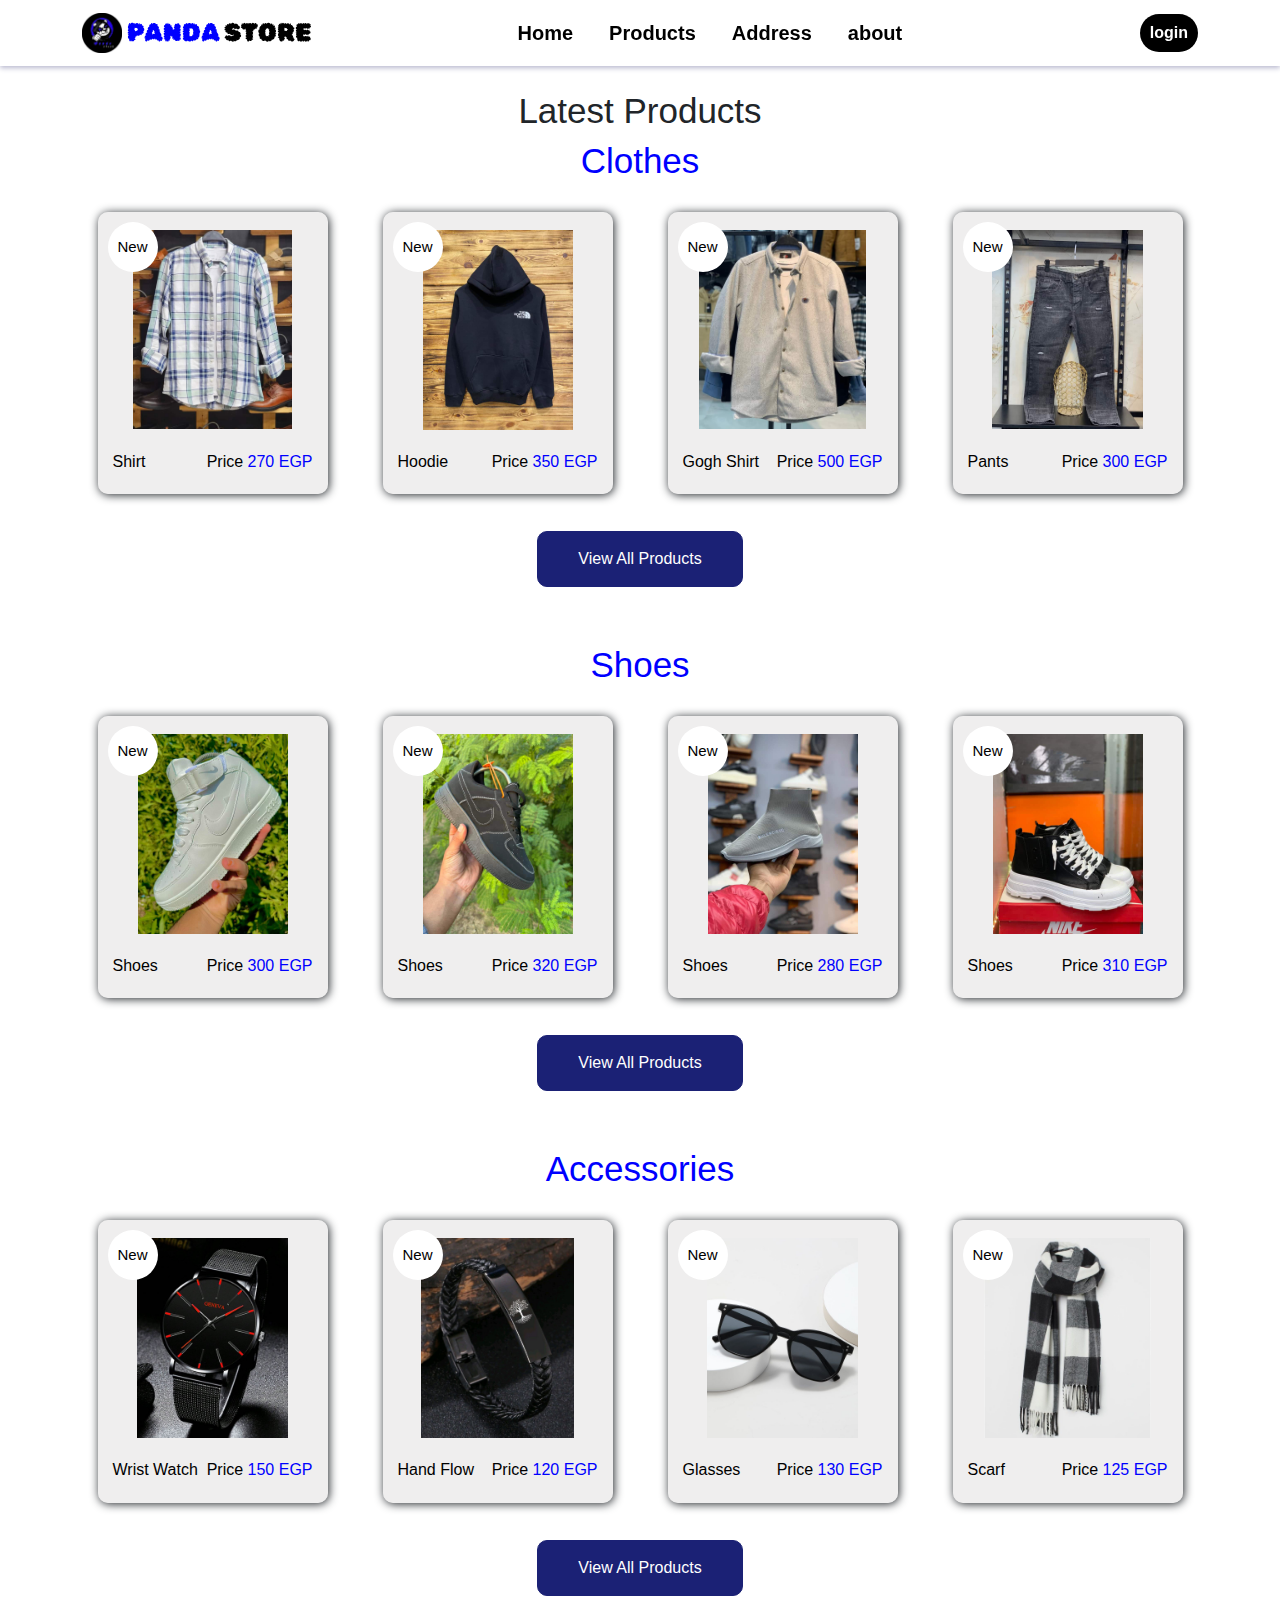
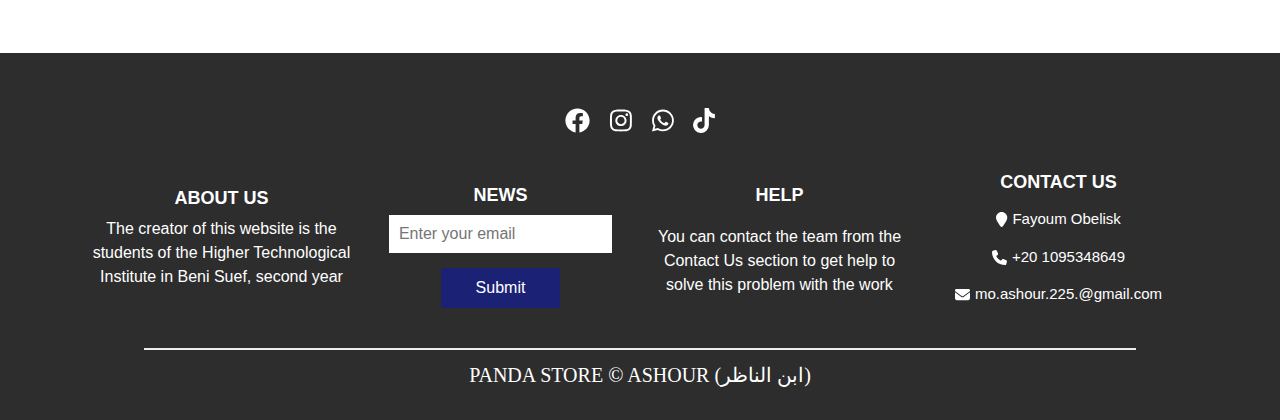
<file: html/Products.html>
<!DOCTYPE html>
<html lang="en">
<head>
  <meta charset="UTF-8">
	<meta name="keywords" content="sell products"/>
	<meta name="description" content="this mall sells products"/>
	<meta name="author" content=" Ashour "/>
  <meta name="viewport" content="width=device-width, initial-scale=1.0">
  <link rel="icon" href="../imges/PicsArt_12-06-05.57.33.png" type="image/x-icon">
	<title>panda store</title>
  <link rel="stylesheet" href="../css/all.min.css">
  <link rel="stylesheet" href="../css/bootstrap.min.css">
  <link rel="stylesheet" href="../css/style.css">
</head>
<body>
  <!-- start navbar  -->
  <nav class="navbar navbar-expand-lg bg-body-tertiary fixed-top">
		<div class="container">
			<a class="navbar-brand" href="../index.html">
				<img src="../imges/PicsArt_12-06-05.57.33.png" alt="logo">
				<h2><span>panda</span> store</h2>
			</a>
			<button class="navbar-toggler" type="button" data-bs-toggle="collapse" data-bs-target="#mian" aria-controls="mian" aria-expanded="false" aria-label="Toggle navigation">
				<i class="fa-solid fa-bars"></i>
			</button>
			<div class="collapse navbar-collapse" id="mian">
				<ul class="navbar-nav m-auto mb-2 mb-lg-0">
					<li class="nav-item"><a class="nav-link active" aria-current="page" href="../index.html">Home</a></li>
					<li class="nav-item"><a class="nav-link" href="Products.html">Products</a></li>
					<li class="nav-item"><a class="nav-link" href="Address.html">Address</a></li>
					<li class="nav-item"><a class="nav-link" href="#about">about</a></li>
				</ul>
				<a class="login ms-md-5" href="login.html">login</a>
			</div>
		</div>			
	</nav>
  <!-- end navbar  -->

  <!-- start sec2 shop -->
	<!-- Clothes -->
	<section class="sec2">
		<div>
			<h2 class="headersestion">Latest Products</h2>
		</div>
		<div>
			<h3>Clothes</h3>
		</div>
		<div class="container">
			<div class="row shop">
				<div class="box col-12 col-sm-6 col-md-4 col-lg-3">
						<a href="data/data1.html">
							<div class="img-box"><img src="../imges/c1.jpg" alt=""></div>
							<div class="detail-box"><h6>Shirt</h6><h6>Price <span>270 EGP</span></h6></div>
							<div class="new"><span>New</span></div>
					</a>
				</div>
				<div class="box col-12 col-sm-6 col-md-4 col-lg-3">
					<a href="data/datac.html">
						<div class="img-box"><img src="../imges/c2.jpg" alt=""></div>
						<div class="detail-box"><h6>Hoodie</h6><h6>Price <span>350 EGP</span></h6></div>
						<div class="new"><span>New</span></div>
					</a>
				</div>
				<div class="box col-12 col-sm-6 col-md-4 col-lg-3">
					<a href="data/datac.html">
						<div class="img-box"><img src="../imges/c3.jpg" alt=""></div>
						<div class="detail-box"><h6>Gogh Shirt</h6><h6>Price <span>500 EGP</span></h6></div>
						<div class="new"><span>New</span></div>
					</a>
				</div>
				<div class="box col-12 col-sm-6 col-md-4 col-lg-3">
					<a href="data/datac.html">
						<div class="img-box"><img src="../imges/c4.jpg" alt=""></div>
						<div class="detail-box"><h6>Pants</h6><h6>Price <span>300 EGP</span></h6></div>
						<div class="new"><span>New</span></div>
					</a>
				</div>
			</div>
		</div>
		<div class="btn">
			<a href="Clothes.html">View All Products</a>
		</div>
	</section>

	<!-- Shoes -->
	<section class=" sec2">
		<div >
			<div>
				<h3>Shoes</h3>
			</div>
			<div class="container">
				<div class="row shop">
					<div class="box col-12 col-sm-6 col-md-4 col-lg-3">
						<a href="data/data5.html">
							<div class="img-box"><img src="../imges/s1.jpg" alt=""></div>
							<div class="detail-box"><h6>Shoes</h6><h6>Price <span>300 EGP</span></h6></div>
							<div class="new"><span>New</span></div>
						</a>
					</div>
					<div class="box col-12 col-sm-6 col-md-4 col-lg-3">
						<a href="data/datas.html">
							<div class="img-box"><img src="../imges/s2.jpg" alt=""></div>
							<div class="detail-box"><h6>Shoes</h6><h6>Price <span>320 EGP</span></h6></div>
							<div class="new"><span>New</span></div>
						</a>
					</div>
						<div class="box col-12 col-sm-6 col-md-4 col-lg-3">
							<a href="data/datas.html">
								<div class="img-box"><img src="../imges/s3.jpg" alt=""></div>
								<div class="detail-box"><h6>Shoes</h6><h6>Price <span>280 EGP</span></h6></div>
								<div class="new"><span>New</span></div>
							</a>
						</div>
						<div class="box col-12 col-sm-6 col-md-4 col-lg-3">
							<a href="data/datas.html">
								<div class="img-box"><img src="../imges/s4.jpg" alt=""></div>
								<div class="detail-box"><h6>Shoes</h6><h6>Price <span>310 EGP</span></h6></div>
								<div class="new"><span>New</span></div>
							</a>
						</div>
					</div>
			</div>
		</div>
		<div class="btn">
			<a href="Shoes.html">View All Products</a>
		</div>
	</section>

	<!-- Accessories -->
	<section class="sec2">
		<div class="sec2">
			<div>
				<h3>Accessories</h3>
			</div>
			<div class="container">
				<div class="row shop">
					<div class="box col-12 col-sm-6 col-md-4 col-lg-3">
						<a href="data/data9.html">
							<div class="img-box"><img src="../imges/a1.jpg" alt=""></div>
							<div class="detail-box"><h6>Wrist Watch</h6><h6>Price <span>150 EGP</span></h6></div>
							<div class="new"><span>New</span></div>
						</a>
					</div>
					<div class="box col-12 col-sm-6 col-md-4 col-lg-3">
						<a href="data/dataa.html">
							<div class="img-box"><img src="../imges/a2.jpg" alt=""></div>
							<div class="detail-box"><h6>Hand Flow</h6><h6>Price <span>120 EGP</span></h6></div>
							<div class="new"><span>New</span></div>
						</a>
					</div>
					<div class="box col-12 col-sm-6 col-md-4 col-lg-3">
						<a href="data/dataa.html">
							<div class="img-box"><img src="../imges/a3.jpg" alt=""></div>
							<div class="detail-box"><h6>Glasses</h6><h6>Price <span>130 EGP</span></h6></div>
							<div class="new"><span>New</span></div>
						</a>
					</div>
					<div class="box col-12 col-sm-6 col-md-4 col-lg-3">
						<a href="data/dataa.html">
							<div class="img-box"><img src="../imges/a4.jpg" alt=""></div>
							<div class="detail-box"><h6>Scarf</h6><h6>Price <span>125 EGP</span></h6></div>
							<div class="new"><span>New</span></div>
						</a>
					</div>
				</div>
			</div>
			<div class="btn">
				<a href="Accessories.html">View All Products</a>
			</div>
		</div>
	</section>
	<!-- end sec2 shop -->

  <!-- start sec4 footer -->
	<section id="about" class="sec4">
		<div class="logo ">
			<a href="https://www.facebook.com/profile.php?id=100005869890293&mibextid=JRoKGi"><i class="fa-brands fa-facebook"></i></a>
			<a href="https://www.instagram.com/shwr7055?igsh=MTY2dDI0eG1wdDJiMg=="><i class="fa-brands fa-instagram"></i></a>
			<a href="https://api.whatsapp.com/send/?phone=201095348649&text&type=phone_number&app_absent=0"><i class="fa-brands fa-whatsapp"></i></a>
			<a href="https://www.tiktok.com/@mohamedashour303?_t=8jCHt0hkz6U&_r=1"><i class="fa-brands fa-tiktok"></i></a>
		</div>
		<div class="container">
			<div class="row">
				<div class="m">
					<div class="col-12 col-sm-6 col-md-3">
						<div class="cont1 ">
							<h6>ABOUT US</h6>
							<p>The creator of this website is the students of the Higher Technological Institute in Beni Suef, second year</p>
						</div>
					</div>
					<div class="col-12 col-sm-6 col-md-3">
						<div class="form">
							<h5>News</h5>
							<form action="#">
								<input type="email" placeholder="Enter your email">
								<button>Submit</button>
							</form>
						</div>
					</div>
					<div class="col-12 col-sm-6 col-md-3">
						<div class="cont2">
							<h6>HELP</h6>
							<p>You can contact the team from the Contact Us section to get help to solve
							this problem with the work </p>
						</div>
					</div>
					<div class="col-12 col-sm-6 col-md-3">
						<div class="link ">
							<h6>CONTACT US</h6>
							<a href="html/Address.html"><i class="fa fa-map-marker"></i><span> Fayoum Obelisk </span></a>
							<a href="tel:+201095348649"><i class="fa fa-phone"></i><span>+20 1095348649</span></a>
							<a href="mailto:mo.ashour.225.@gmail.com"><i class="fa fa-envelope"></i><span> mo.ashour.225.@gmail.com</span></a>
						</div>
					</div>
				</div>
			</div>
		</div>
    <footer class="footer">
      <p><span>panda store</span>  &copy; Ashour (ابن الناظر)</ح>
    </footer>
  </section>
  <!-- end sec4 footer -->

	<script src="../js/all.min.js"></script>
  <script src="../js/bootstrap.min.js"></script>
</body>
</html>
</file>
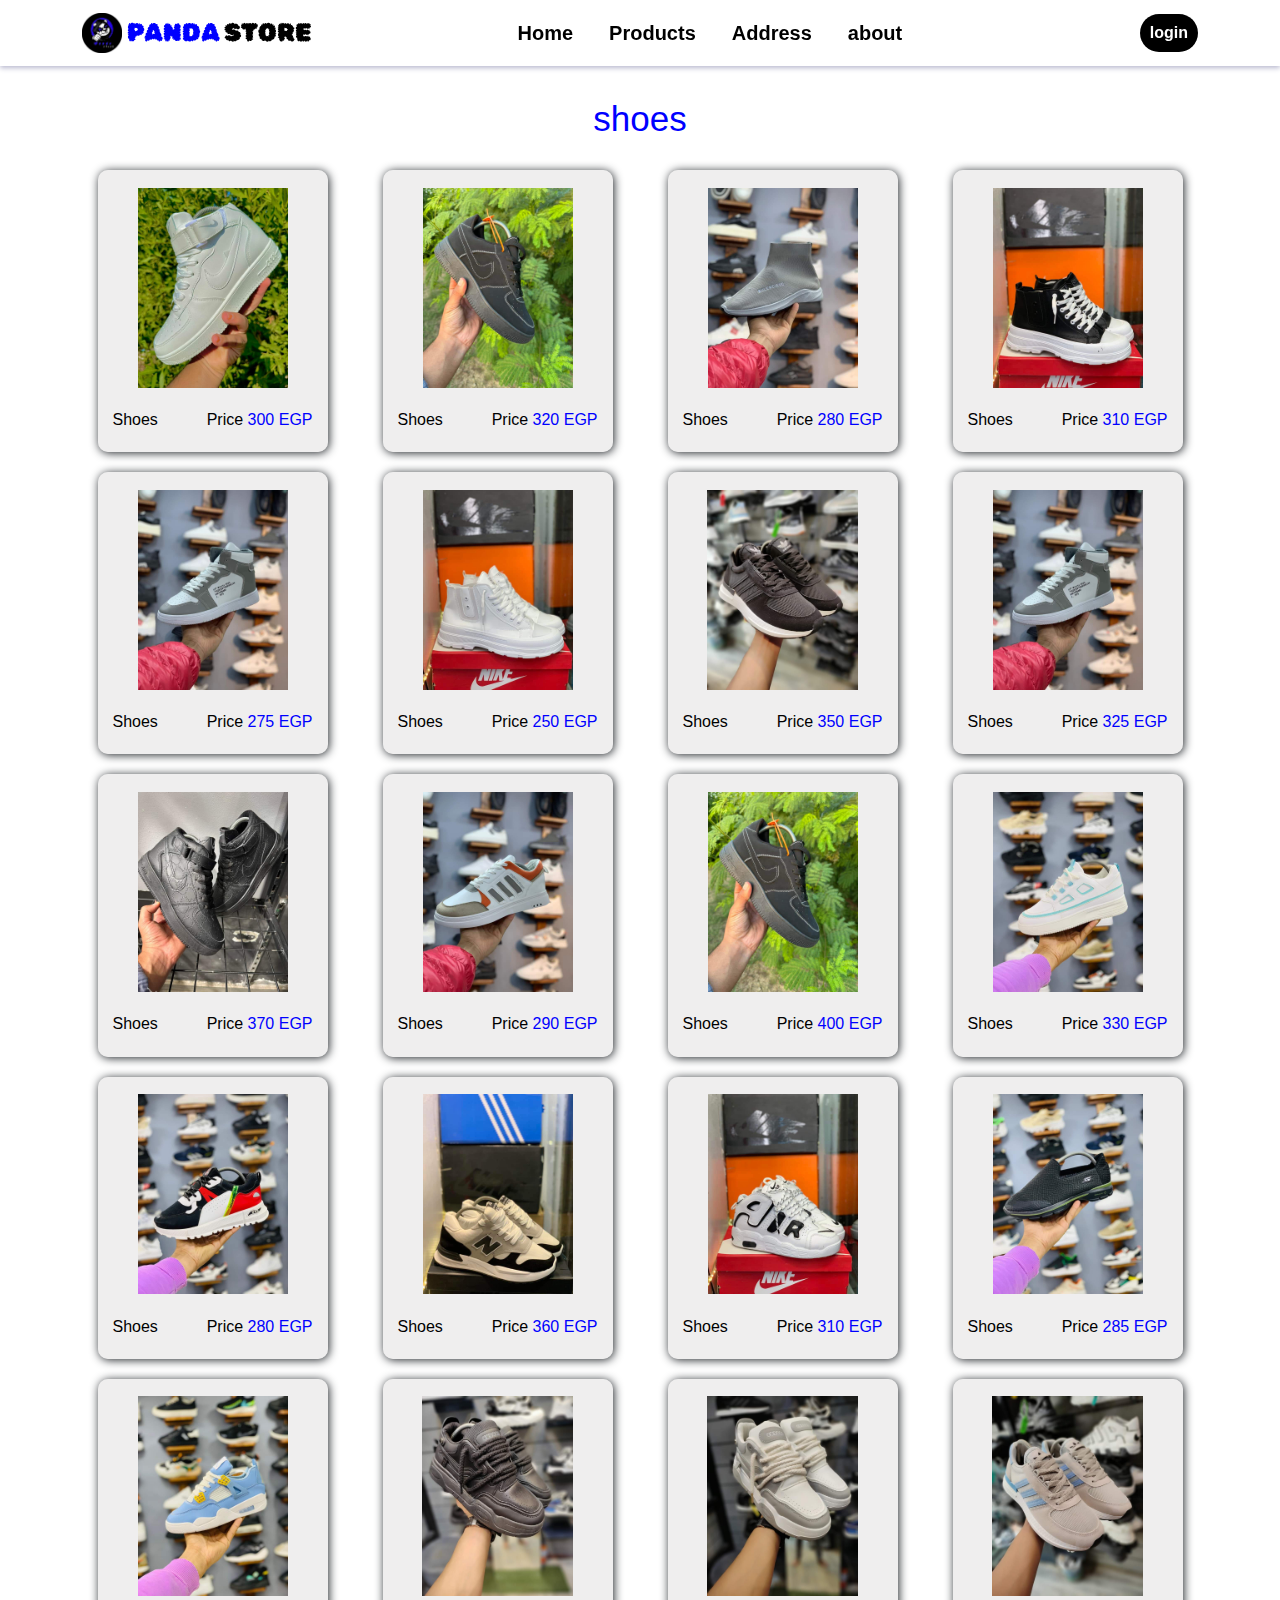
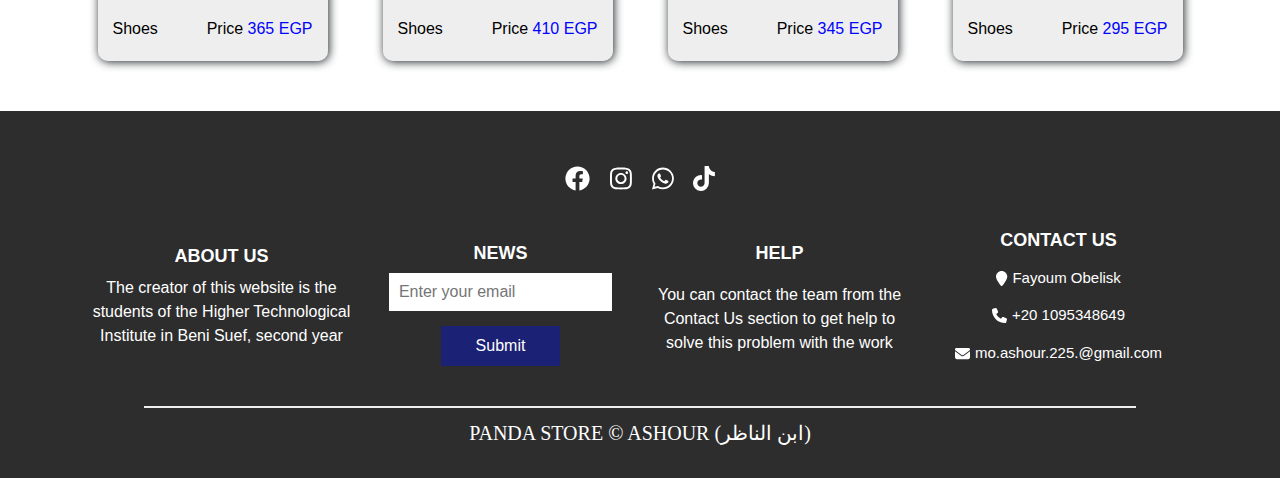
<file: html/Shoes.html>
<!DOCTYPE html>
<html lang="en">
<head>
  <meta charset="UTF-8">
	<meta name="keywords" content="sell products"/>
	<meta name="description" content="this mall sells products"/>
	<meta name="author" content=" Ashour "/>
  <meta name="viewport" content="width=device-width, initial-scale=1.0">
  <link rel="icon" href="../imges/PicsArt_12-06-05.57.33.png" type="image/x-icon">
	<title>panda store</title>
  <link rel="stylesheet" href="../css/all.min.css">
  <link rel="stylesheet" href="../css/bootstrap.min.css">
  <link rel="stylesheet" href="../css/style.css">
</head>
<body>
  <!-- start navbar  -->
  <nav class="navbar navbar-expand-lg bg-body-tertiary fixed-top">
		<div class="container">
			<a class="navbar-brand" href="../index.html">
				<img src="../imges/PicsArt_12-06-05.57.33.png" alt="logo">
				<h2><span>panda</span> store</h2>
			</a>
			<button class="navbar-toggler" type="button" data-bs-toggle="collapse" data-bs-target="#mian" aria-controls="mian" aria-expanded="false" aria-label="Toggle navigation">
				<i class="fa-solid fa-bars"></i>
			</button>
			<div class="collapse navbar-collapse" id="mian">
				<ul class="navbar-nav m-auto mb-2 mb-lg-0">
					<li class="nav-item"><a class="nav-link active" aria-current="page" href="../index.html">Home</a></li>
					<li class="nav-item"><a class="nav-link" href="Products.html">Products</a></li>
					<li class="nav-item"><a class="nav-link" href="Address.html">Address</a></li>
					<li class="nav-item"><a class="nav-link" href="#about">about</a></li>
				</ul>
				<a class="login ms-md-5" href="login.html">login</a>
			</div>
		</div>			
	</nav>
  <!-- end navbar  -->

  <!-- start sec2 -->
  <!-- shoes -->
  <section class="aection2">
		<div class="sec2">
			<div>
				<h2 class="headersestion"></h2>
			</div>
			<div>
				<h3>shoes</h3>
			</div>
			<div class="container">
				<div class="row shop">
				<div class="box col-12 col-sm-6 col-md-4 col-lg-3">
					<a href="data/data5.html">
						<div class="img-box"><img src="../imges/s1.jpg" alt=""></div>
						<div class="detail-box"><h6>Shoes</h6><h6>Price <span>300 EGP</span></h6></div>
					</a>
				</div>
				<div class="box col-12 col-sm-6 col-md-4 col-lg-3">
					<a href="data/datas.html">
						<div class="img-box"><img src="../imges/s2.jpg" alt=""></div>
						<div class="detail-box"><h6>Shoes</h6><h6>Price <span>320 EGP</span></h6></div>
					</a>
				</div>
				<div class="box col-12 col-sm-6 col-md-4 col-lg-3">
					<a href="data/datas.html">
						<div class="img-box"><img src="../imges/s3.jpg" alt=""></div>
						<div class="detail-box"><h6>Shoes</h6><h6>Price <span>280 EGP</span></h6></div>
					</a>
				</div>
				<div class="box col-12 col-sm-6 col-md-4 col-lg-3">
					<a href="data/datas.html">
						<div class="img-box"><img src="../imges/s4.jpg" alt=""></div>
						<div class="detail-box"><h6>Shoes</h6><h6>Price <span>310 EGP</span></h6></div>
					</a>
				</div>
				<div class="box col-12 col-sm-6 col-md-4 col-lg-3">
					<a href="data/datas.html">
						<div class="img-box"><img src="../imges/s5.jpg" alt=""></div>
						<div class="detail-box"><h6>Shoes</h6><h6>Price <span>275 EGP</span></h6></div>
					</a>
				</div>
				<div class="box col-12 col-sm-6 col-md-4 col-lg-3">
					<a href="data/datas.html">
						<div class="img-box"><img src="../imges/s6.jpg" alt=""></div>
						<div class="detail-box"><h6>Shoes</h6><h6>Price <span>250 EGP</span></h6></div>
					</a>
				</div>
				<div class="box col-12 col-sm-6 col-md-4 col-lg-3">
					<a href="data/datas.html">
						<div class="img-box"><img src="../imges/s7.jpg" alt=""></div>
						<div class="detail-box"><h6>Shoes</h6><h6>Price <span>350 EGP</span></h6></div>
					</a>
				</div>
				<div class="box col-12 col-sm-6 col-md-4 col-lg-3">
					<a href="data/datas.html">
						<div class="img-box"><img src="../imges/s8.jpg" alt=""></div>
						<div class="detail-box"><h6>Shoes</h6><h6>Price <span>325 EGP</span></h6></div>
					</a>
				</div>
				<div class="box col-12 col-sm-6 col-md-4 col-lg-3">
					<a href="data/datas.html">
						<div class="img-box"><img src="../imges/s9.jpg" alt=""></div>
						<div class="detail-box"><h6>Shoes</h6><h6>Price <span>370 EGP</span></h6></div>
					</a>
				</div>
				<div class="box col-12 col-sm-6 col-md-4 col-lg-3">
					<a href="data/datas.html">
						<div class="img-box"><img src="../imges/s10.jpg" alt=""></div>
						<div class="detail-box"><h6>Shoes</h6><h6>Price <span>290 EGP</span></h6></div>
					</a>
				</div>
				<div class="box col-12 col-sm-6 col-md-4 col-lg-3">
					<a href="data/datas.html">
						<div class="img-box"><img src="../imges/s11.jpg" alt=""></div>
						<div class="detail-box"><h6>Shoes</h6><h6>Price <span>400 EGP</span></h6></div>
					</a>
				</div>
				<div class="box col-12 col-sm-6 col-md-4 col-lg-3">
					<a href="data/datas.html">
						<div class="img-box"><img src="../imges/s12.jpg" alt=""></div>
						<div class="detail-box"><h6>Shoes</h6><h6>Price <span>330 EGP</span></h6></div>
					</a>
				</div>
				<div class="box col-12 col-sm-6 col-md-4 col-lg-3">
					<a href="data/datas.html">
						<div class="img-box"><img src="../imges/s13.jpg" alt=""></div>
						<div class="detail-box"><h6>Shoes</h6><h6>Price <span>280 EGP</span></h6></div>
					</a>
				</div>
				<div class="box col-12 col-sm-6 col-md-4 col-lg-3">
					<a href="data/datas.html">
						<div class="img-box"><img src="../imges/s14.jpg" alt=""></div>
						<div class="detail-box"><h6>Shoes</h6><h6>Price <span>360 EGP</span></h6></div>
					</a>
				</div>
				<div class="box col-12 col-sm-6 col-md-4 col-lg-3">
					<a href="data/datas.html">
						<div class="img-box"><img src="../imges/s15.jpg" alt=""></div>
						<div class="detail-box"><h6>Shoes</h6><h6>Price <span>310 EGP</span></h6></div>
					</a>
				</div>
				<div class="box col-12 col-sm-6 col-md-4 col-lg-3">
					<a href="data/datas.html">
						<div class="img-box"><img src="../imges/s16.jpg" alt=""></div>
						<div class="detail-box"><h6>Shoes</h6><h6>Price <span>285 EGP</span></h6></div>
					</a>
				</div>	
				<div class="box col-12 col-sm-6 col-md-4 col-lg-3">
					<a href="data/datas.html">
						<div class="img-box"><img src="../imges/s17.jpg" alt=""></div>
						<div class="detail-box"><h6>Shoes</h6><h6>Price <span>365 EGP</span></h6></div>
					</a>
				</div>
				<div class="box col-12 col-sm-6 col-md-4 col-lg-3">
					<a href="data/datas.html">
						<div class="img-box"><img src="../imges/s18.jpg" alt=""></div>
						<div class="detail-box"><h6>Shoes</h6><h6>Price <span>410 EGP</span></h6></div>
					</a>
				</div>
				<div class="box col-12 col-sm-6 col-md-4 col-lg-3">
					<a href="data/datas.html">
						<div class="img-box"><img src="../imges/s19.jpg" alt=""></div>
						<div class="detail-box"><h6>Shoes</h6><h6>Price <span>345 EGP</span></h6></div>
					</a>
				</div>
				<div class="box col-12 col-sm-6 col-md-4 col-lg-3">
					<a href="data/datas.html">
						<div class="img-box"><img src="../imges/s20.jpg" alt=""></div>
						<div class="detail-box"><h6>Shoes</h6><h6>Price <span>295 EGP</span></h6></div>
					</a>
				</div>
				
			</div>
		</div>
	</section>
	<!-- end sec2 -->

	<!-- start sec4 footer -->
	<section id="about" class="sec4">
		<div class="logo ">
			<a href="https://www.facebook.com/profile.php?id=100005869890293&mibextid=JRoKGi"><i class="fa-brands fa-facebook"></i></a>
			<a href="https://www.instagram.com/shwr7055?igsh=MTY2dDI0eG1wdDJiMg=="><i class="fa-brands fa-instagram"></i></a>
			<a href="https://api.whatsapp.com/send/?phone=201095348649&text&type=phone_number&app_absent=0"><i class="fa-brands fa-whatsapp"></i></a>
			<a href="https://www.tiktok.com/@mohamedashour303?_t=8jCHt0hkz6U&_r=1"><i class="fa-brands fa-tiktok"></i></a>
		</div>
		<div class="container">
			<div class="row">
				<div class="m">
					<div class="col-12 col-sm-6 col-md-3">
						<div class="cont1 ">
							<h6>ABOUT US</h6>
							<p>The creator of this website is the students of the Higher Technological Institute in Beni Suef, second year</p>
						</div>
					</div>
					<div class="col-12 col-sm-6 col-md-3">
						<div class="form">
							<h5>News</h5>
							<form action="#">
								<input type="email" placeholder="Enter your email">
								<button>Submit</button>
							</form>
						</div>
					</div>
					<div class="col-12 col-sm-6 col-md-3">
						<div class="cont2">
							<h6>HELP</h6>
							<p>You can contact the team from the Contact Us section to get help to solve
							this problem with the work </p>
						</div>
					</div>
					<div class="col-12 col-sm-6 col-md-3">
						<div class="link ">
							<h6>CONTACT US</h6>
							<a href="html/Address.html"><i class="fa fa-map-marker"></i><span> Fayoum Obelisk </span></a>
							<a href="tel:+201095348649"><i class="fa fa-phone"></i><span>+20 1095348649</span></a>
							<a href="mailto:mo.ashour.225.@gmail.com"><i class="fa fa-envelope"></i><span> mo.ashour.225.@gmail.com</span></a>
						</div>
					</div>
				</div>
			</div>
		</div>
    <footer class="footer">
      <p><span>panda store</span>  &copy; Ashour (ابن الناظر)</ح>
    </footer>
  </section>
  <!-- end sec4 footer -->

	<script src="../js/all.min.js"></script>
  <script src="../js/bootstrap.min.js"></script>
</body>
</html>
</file>
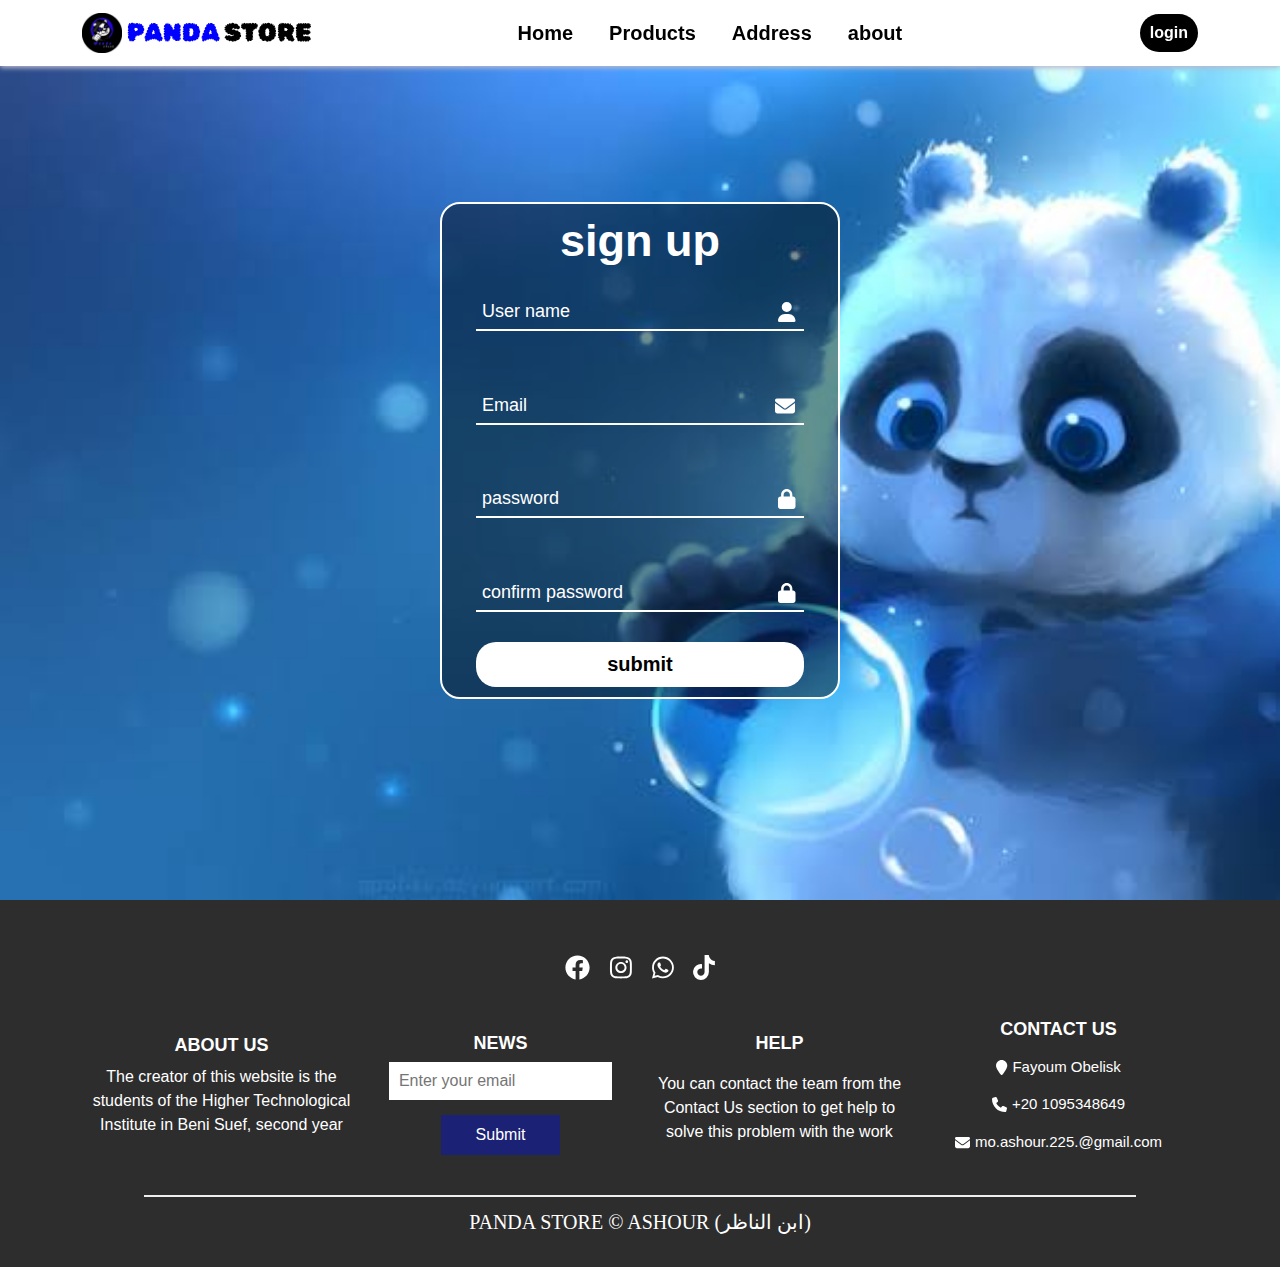
<file: html/signup.html>
<!DOCTYPE html>
<html lang="en">
<head>
  <meta charset="UTF-8">
	<meta name="keywords" content="sell products"/>
	<meta name="description" content="this mall sells products"/>
	<meta name="author" content=" Ashour "/>
  <meta name="viewport" content="width=device-width, initial-scale=1.0">
  <link rel="icon" href="../imges/PicsArt_12-06-05.57.33.png" type="image/x-icon">
	<title>panda store</title>
  <link rel="stylesheet" href="../css/all.min.css">
  <link rel="stylesheet" href="../css/bootstrap.min.css">
  <link rel="stylesheet" href="../css/style.css">
</head>
<body>
  <!-- start navbar  -->
  <nav class="navbar navbar-expand-lg bg-body-tertiary fixed-top">
		<div class="container">
			<a class="navbar-brand" href="../index.html">
				<img src="../imges/PicsArt_12-06-05.57.33.png" alt="logo">
				<h2><span>panda</span> store</h2>
			</a>
			<button class="navbar-toggler" type="button" data-bs-toggle="collapse" data-bs-target="#mian" aria-controls="mian" aria-expanded="false" aria-label="Toggle navigation">
				<i class="fa-solid fa-bars"></i>
			</button>
			<div class="collapse navbar-collapse" id="mian">
				<ul class="navbar-nav m-auto mb-2 mb-lg-0">
					<li class="nav-item"><a class="nav-link active" aria-current="page" href="../index.html">Home</a></li>
					<li class="nav-item"><a class="nav-link" href="Products.html">Products</a></li>
					<li class="nav-item"><a class="nav-link" href="Address.html">Address</a></li>
					<li class="nav-item"><a class="nav-link" href="#about">about</a></li>
				</ul>
				<a class="login ms-md-5" href="login.html">login</a>
			</div>
		</div>			
	</nav>
  <!-- end navbar  -->

  <!-- start sec login -->
  <div class="container-fluid">
    <div class="row">
      <section class="seclogin col-12">
				<div class="container">
          <div class="main-box">
            <h1>sign up</h1>
              <form>
								<div class="input-box">
									<span class="icon"><i class="fas fa-user"></i></span>
									<input type="name" id="name" required>
									<label for="name">User name</label>
								</div>
								<div class="input-box">
									<span class="icon"><i class="fas fa-envelope"></i></span>
									<input type="email" id="email" required>
									<label for="email" >Email</label>
								</div>
								<div class="input-box">
									<span class="icon"><i class="fas fa-lock"></i></span>
									<input type="password" id="password" required>
									<label for="password">password </label>
								</div>
								<div class="input-box">
									<span class="icon"><i class="fas fa-lock"></i></span>
									<input type="password" id="password" required>
									<label for="password">confirm password </label>
								</div>
								<a href="../index.html"><button type="submit" class="btn">submit</button></a> 
            </form> 
          </div>
        </div>
      </section>
    </div>
  </div>
		<!-- end sec login -->

  <!-- start sec4 footer -->
	<section id="about" class="sec4">
		<div class="logo ">
			<a href="https://www.facebook.com/profile.php?id=100005869890293&mibextid=JRoKGi"><i class="fa-brands fa-facebook"></i></a>
			<a href="https://www.instagram.com/shwr7055?igsh=MTY2dDI0eG1wdDJiMg=="><i class="fa-brands fa-instagram"></i></a>
			<a href="https://api.whatsapp.com/send/?phone=201095348649&text&type=phone_number&app_absent=0"><i class="fa-brands fa-whatsapp"></i></a>
			<a href="https://www.tiktok.com/@mohamedashour303?_t=8jCHt0hkz6U&_r=1"><i class="fa-brands fa-tiktok"></i></a>
		</div>
		<div class="container">
			<div class="row">
				<div class="m">
					<div class="col-12 col-sm-6 col-md-3">
						<div class="cont1 ">
							<h6>ABOUT US</h6>
							<p>The creator of this website is the students of the Higher Technological Institute in Beni Suef, second year</p>
						</div>
					</div>
					<div class="col-12 col-sm-6 col-md-3">
						<div class="form">
							<h5>News</h5>
							<form action="#">
								<input type="email" placeholder="Enter your email">
								<button>Submit</button>
							</form>
						</div>
					</div>
					<div class="col-12 col-sm-6 col-md-3">
						<div class="cont2">
							<h6>HELP</h6>
							<p>You can contact the team from the Contact Us section to get help to solve
							this problem with the work </p>
						</div>
					</div>
					<div class="col-12 col-sm-6 col-md-3">
						<div class="link ">
							<h6>CONTACT US</h6>
							<a href="html/Address.html"><i class="fa fa-map-marker"></i><span> Fayoum Obelisk </span></a>
							<a href="tel:+201095348649"><i class="fa fa-phone"></i><span>+20 1095348649</span></a>
							<a href="mailto:mo.ashour.225.@gmail.com"><i class="fa fa-envelope"></i><span> mo.ashour.225.@gmail.com</span></a>
						</div>
					</div>
				</div>
			</div>
		</div>
    <footer class="footer">
      <p><span>panda store</span>  &copy; Ashour (ابن الناظر)</ح>
    </footer>
  </section>
  <!-- end sec4 footer -->

	<script src="../js/all.min.js"></script>
  <script src="../js/bootstrap.min.js"></script>
</body>
</html>
</file>
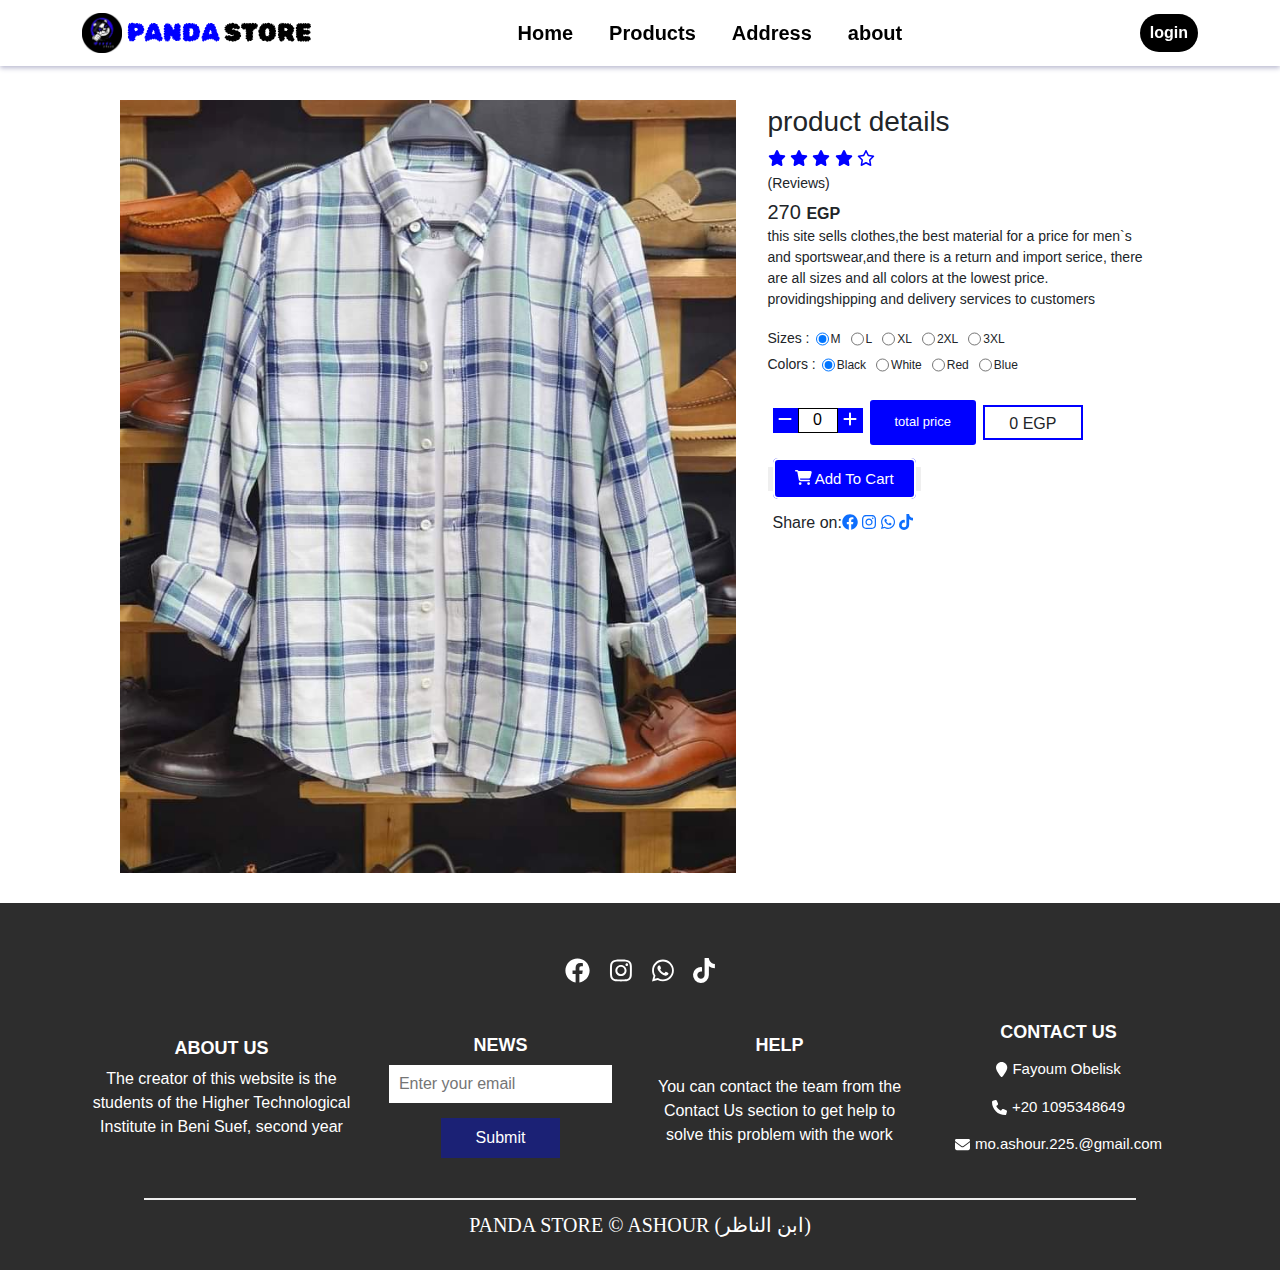
<file: html/data/data1.html>
<!DOCTYPE html>
<html lang="en">
<head>
  <meta charset="UTF-8">
  <meta name="keywords" content="sell products"/>
  <meta name="description" content="this mall sells products"/>
  <meta name="author" content=" Ashour "/>
  <meta name="viewport" content="width=device-width, initial-scale=1.0">
  <link rel="icon" href="../../imges/PicsArt_12-06-05.57.33.png" type="image/x-icon">
  <title>panda store</title>
  <link rel="stylesheet" href="../../css/all.min.css">
  <link rel="stylesheet" href="../../css/bootstrap.min.css">
  <link rel="stylesheet" href="../../css/style.css">
</head>
<body>
  <!-- start navbar  -->
  <nav class="navbar navbar-expand-lg bg-body-tertiary fixed-top">
		<div class="container">
			<a class="navbar-brand" href="../../index.html">
				<img src="../../imges/PicsArt_12-06-05.57.33.png" alt="logo">
				<h2><span>panda</span> store</h2>
			</a>
			<button class="navbar-toggler" type="button" data-bs-toggle="collapse" data-bs-target="#mian" aria-controls="mian" aria-expanded="false" aria-label="Toggle navigation">
				<i class="fa-solid fa-bars"></i>
			</button>
			<div class="collapse navbar-collapse" id="mian">
				<ul class="navbar-nav m-auto mb-2 mb-lg-0">
					<li class="nav-item"><a class="nav-link active" aria-current="page" href="../../index.html">Home</a></li>
					<li class="nav-item"><a class="nav-link" href="../Products.html">Products</a></li>
					<li class="nav-item"><a class="nav-link" href="../Address.html">Address</a></li>
					<li class="nav-item"><a class="nav-link" href="#about">about</a></li>
				</ul>
				<a class="login ms-md-5" href="../login.html">login</a>
			</div>
		</div>			
	</nav>
  <!-- end navbar  -->

  <!-- Start Shop deta-->
  <div class="datasec">
    <div class="container-fluid">
      <div class="row">
        <div class="img col-12 col-md-6">
          <img src="../../imges/c1.jpg" alt="Image">
        </div>
        <div class="contant col-md-6 pl-md-10">
          <div class="product">
            <h3>product details</h3>
            <div>
              <i class="fas fa-star"></i>
              <i class="fas fa-star"></i>
              <i class="fas fa-star"></i>
              <i class="fas fa-star"></i>
              <i class="far fa-star"></i>
            </div>
            <small>(Reviews)</small>
          </div>
          <div class="prices">
            <h3 class="price">270 </h3><span>EGP</span>
            <p>this site sells clothes,the best material for a price for men`s and sportswear,and there is a return and import serice,
            there are all sizes and all colors at the lowest price. providingshipping and delivery services to customers</p>
          </div>
          <div class="f1">
            <p >Sizes : </p>
            <form>
              <!-- <div>
                <input type="radio" id="size-1" name="size" checked>
                <label  for="size-1">S</label>
              </div> -->
              <div>
                <input type="radio" id="size-2" name="size" checked>
                <label for="size-2">M</label>
              </div>
              <div>
                <input type="radio" id="size-3" name="size">
                <label for="size-3">L</label>
              </div>
              <div>
                <input type="radio" id="size-4" name="size">
                <label for="size-4">XL</label>
              </div>
              <div>
                <input type="radio" id="size-5" name="size">
                <label for="size-5">2XL</label>
              </div>
              <div>
                <input type="radio" id="size-6" name="size">
                <label for="size-6">3XL</label>
              </div>
            </form>
          </div>
          <div class="f1">
            <p>Colors : </p>
            <form>
              <div>
                <input type="radio" id="color-1" name="color" checked>
                <label for="color-1">Black</label>
              </div>
              <div>
                <input type="radio" id="color-2" name="color">
                <label for="color-2">White</label>
              </div>
              <div>
                <input type="radio" id="color-3" name="color">
                <label for="color-3">Red</label>
              </div>
              <div>
                <input type="radio" id="color-4" name="color">
                <label for="color-4">Blue</label>
              </div>
            </form>
          </div>
          <div class="bnt">
            <button  class="minus">
              <i class="fa fa-minus"></i>
            </button>
            <input type="text" value="0" class="quantity">
              <button class="plus">
                  <i class="fa fa-plus"></i>
              </button>
              <button class="totalprice">total price</button>
                <span class="total"> 0 EGP </span>
            </div>
            <div>
              <button class="addtocard">
                <a href="../login.html"><i class="fa fa-shopping-cart"></i>
                Add To Cart</a>
              </button>
            </div>
            <div class="share">
              <p>Share on:</p>
            <div>
              <a href="https://www.facebook.com/profile.php?id=100005869890293&mibextid=JRoKGi"><i class="fa-brands fa-facebook"></i></a>
              <a href="https://www.instagram.com/gemy.915?igsh=OGQ5ZDc2ODk2ZA=="><i class="fa-brands fa-instagram"></i></a>
              <a href="https://api.whatsapp.com/send/?phone=201101975909&text&type=phone_number&app_absent=0"><i class="fa-brands fa-whatsapp"></i></a>
              <a href="https://www.tiktok.com/@isafyi?_t=8iXHMM7XHjp&_r=1"><i class="fa-brands fa-tiktok"></i></a>
            </div>
          </div>
        </div>
      </div>
    </div>
  </div>
  <!-- end Shop deta -->

  <!-- start sec4 footer -->
  <section id="about" class="sec4">
    <div class="logo ">
      <a href="https://www.facebook.com/profile.php?id=100005869890293&mibextid=JRoKGi"><i class="fa-brands fa-facebook"></i></a>
      <a href="https://www.instagram.com/shwr7055?igsh=MTY2dDI0eG1wdDJiMg=="><i class="fa-brands fa-instagram"></i></a>
      <a href="https://api.whatsapp.com/send/?phone=201095348649&text&type=phone_number&app_absent=0"><i class="fa-brands fa-whatsapp"></i></a>
      <a href="https://www.tiktok.com/@mohamedashour303?_t=8jCHt0hkz6U&_r=1"><i class="fa-brands fa-tiktok"></i></a>
    </div>
    <div class="container">
      <div class="row">
        <div class="m">
          <div class="col-12 col-sm-6 col-md-3">
            <div class="cont1 ">
              <h6>ABOUT US</h6>
              <p>The creator of this website is the students of the Higher Technological Institute in Beni Suef, second year</p>
            </div>
          </div>
          <div class="col-12 col-sm-6 col-md-3">
            <div class="form">
              <h5>News</h5>
              <form action="#">
                <input type="email" placeholder="Enter your email">
                <button>Submit</button>
              </form>
            </div>
          </div>
          <div class="col-12 col-sm-6 col-md-3">
            <div class="cont2">
              <h6>HELP</h6>
              <p>You can contact the team from the Contact Us section to get help to solve
              this problem with the work </p>
            </div>
          </div>
          <div class="col-12 col-sm-6 col-md-3">
            <div class="link ">
              <h6>CONTACT US</h6>
              <a href="html/Address.html"><i class="fa fa-map-marker"></i><span> Fayoum Obelisk </span></a>
              <a href="tel:+201095348649"><i class="fa fa-phone"></i><span>+20 1095348649</span></a>
              <a href="mailto:mo.ashour.225.@gmail.com"><i class="fa fa-envelope"></i><span> mo.ashour.225.@gmail.com</span></a>
            </div>
          </div>
        </div>
      </div>
    </div>
    <footer class="footer">
      <p><span>panda store</span>  &copy; Ashour (ابن الناظر)</ح>
    </footer>
  </section>
<!-- end sec4 footer -->

  <script src="../../js/all.min.js"></script>
  <script src="../../js/bootstrap.min.js"></script>
  <script src="../../js/main.js"></script>
</body>
</html>
</file>
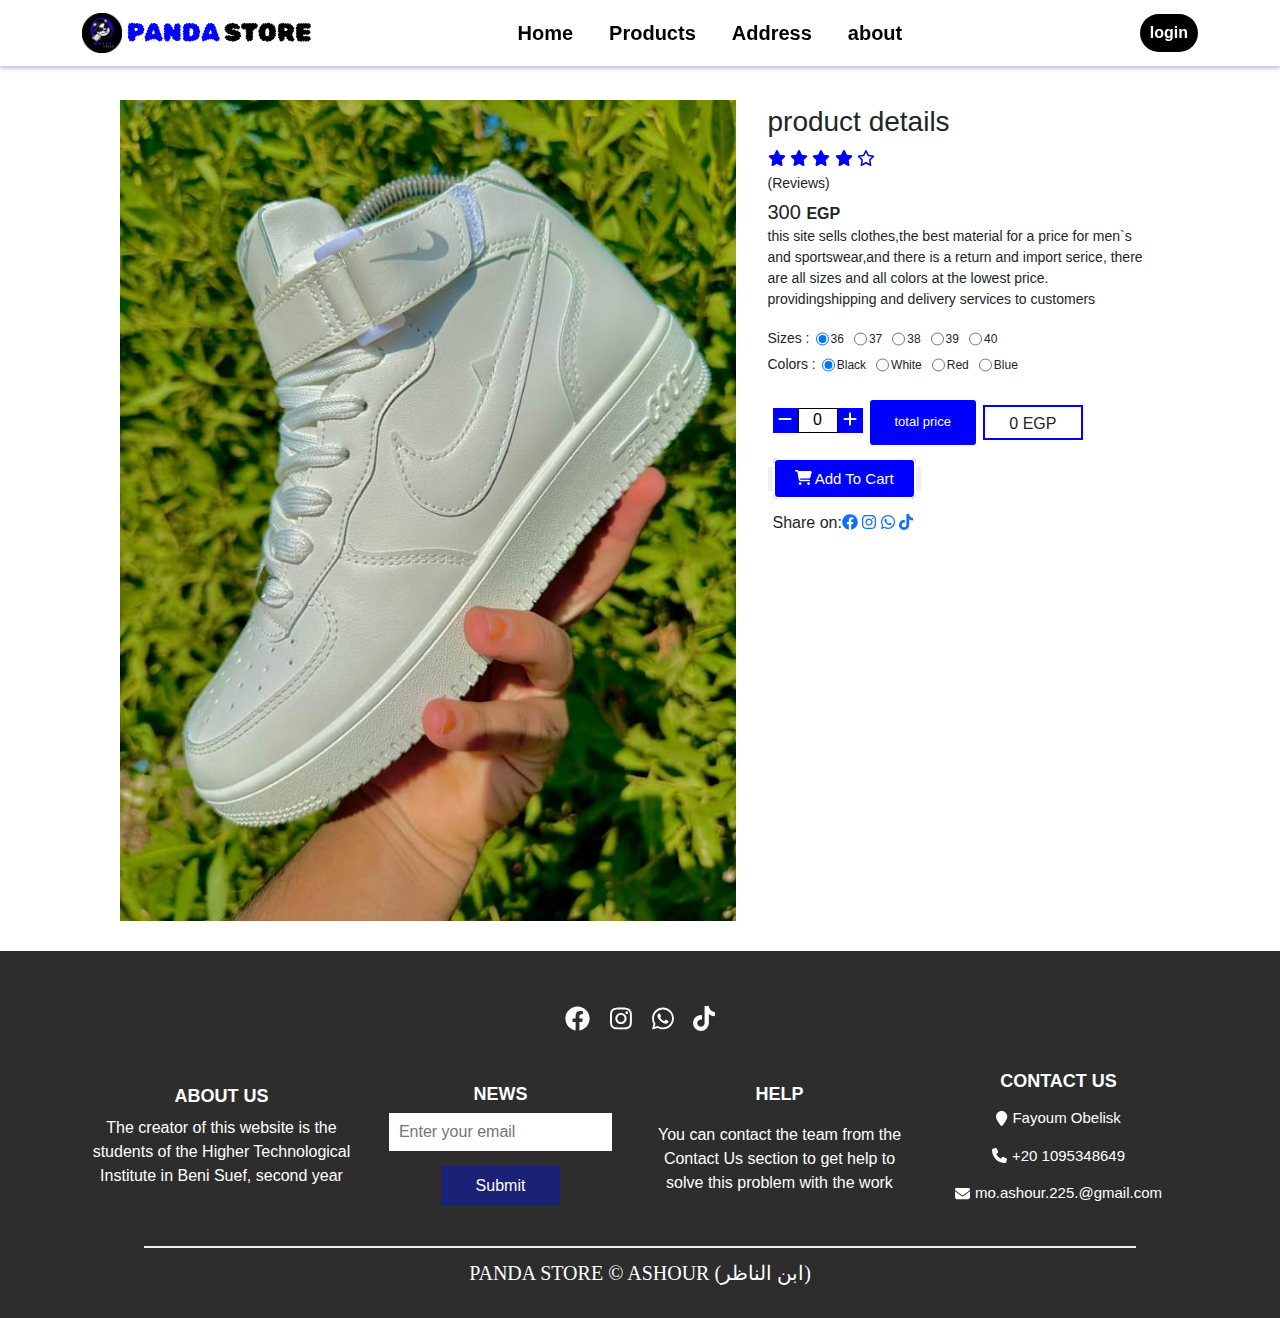
<file: html/data/data5.html>
<!DOCTYPE html>
<html lang="en">
<head>
	<meta charset="UTF-8">
	<meta name="keywords" content="sell products"/>
	<meta name="description" content="this mall sells products"/>
	<meta name="author" content=" Ashour "/>
	<meta name="viewport" content="width=device-width, initial-scale=1.0">
	<link rel="icon" href="../../imges/PicsArt_12-06-05.57.33.png" type="image/x-icon">
	<title>panda store</title>
	<link rel="stylesheet" href="../../css/all.min.css">
	<link rel="stylesheet" href="../../css/bootstrap.min.css">
	<link rel="stylesheet" href="../../css/style.css">
</head>
<body>
  <!-- start navbar  -->
  <nav class="navbar navbar-expand-lg bg-body-tertiary fixed-top">
		<div class="container">
			<a class="navbar-brand" href="../../index.html">
				<img src="../../imges/PicsArt_12-06-05.57.33.png" alt="logo">
				<h2><span>panda</span> store</h2>
			</a>
			<button class="navbar-toggler" type="button" data-bs-toggle="collapse" data-bs-target="#mian" aria-controls="mian" aria-expanded="false" aria-label="Toggle navigation">
				<i class="fa-solid fa-bars"></i>
			</button>
			<div class="collapse navbar-collapse" id="mian">
				<ul class="navbar-nav m-auto mb-2 mb-lg-0">
					<li class="nav-item"><a class="nav-link active" aria-current="page" href="../../index.html">Home</a></li>
					<li class="nav-item"><a class="nav-link" href="../Products.html">Products</a></li>
					<li class="nav-item"><a class="nav-link" href="../Address.html">Address</a></li>
					<li class="nav-item"><a class="nav-link" href="#about">about</a></li>
				</ul>
				<a class="login ms-md-5" href="../login.html">login</a>
			</div>
		</div>			
	</nav>
  <!-- end navbar  -->

  <!-- Start Shop deta-->
  <div class="datasec">
		<div class="container-fluid">
      <div class="row">
        <div class="img col-12 col-md-6">
          <img src="../../imges/s1.jpg" alt="Image">
        </div>
        <div class="contant col-md-6 pl-md-10">
					<div class="product">
						<h3>product details</h3>
						<div>
							<i class="fas fa-star"></i>
							<i class="fas fa-star"></i>
							<i class="fas fa-star"></i>
							<i class="fas fa-star"></i>
							<i class="far fa-star"></i>
						</div>
						<small>(Reviews)</small>
					</div>
					<div class="prices">
						<h3 class="price">300 </h3><span>EGP</span>
						<p>this site sells clothes,the best material for a price for men`s and sportswear,and there is a return and import serice,
						there are all sizes and all colors at the lowest price. providingshipping and delivery services to customers</p>
					</div>
          <div class="f1">
						<p >Sizes : </p>
						<form>
							<!-- <div>
								<input type="radio" id="size-1" name="size" checked>
								<label  for="size-1">35</label>
							</div> -->
							<div>
								<input type="radio" id="size-2" name="size" checked>
								<label for="size-2">36</label>
							</div>
							<div>
								<input type="radio" id="size-3" name="size">
								<label for="size-3">37</label>
							</div>
							<div>
								<input type="radio" id="size-4" name="size">
								<label for="size-4">38</label>
							</div>
							<div>
								<input type="radio" id="size-5" name="size">
								<label for="size-5">39</label>
							</div>
							<div>
								<input type="radio" id="size-6" name="size">
								<label for="size-6">40</label>
							</div>
						</form>
          </div>
					<div class="f1">
						<p>Colors : </p>
						<form>
							<div>
								<input type="radio" id="color-1" name="color" checked>
								<label for="color-1">Black</label>
							</div>
							<div>
								<input type="radio" id="color-2" name="color">
								<label for="color-2">White</label>
							</div>
							<div>
								<input type="radio" id="color-3" name="color">
								<label for="color-3">Red</label>
							</div>
							<div>
								<input type="radio" id="color-4" name="color">
								<label for="color-4">Blue</label>
							</div>
						</form>
					</div>
          <div class="bnt">
            <button  class="minus">
              <i class="fa fa-minus"></i>
            </button>
            <input type="text" value="0" class="quantity">
            <button class="plus">
              <i class="fa fa-plus"></i>
            </button>
            <button class="totalprice">total price</button>
              <span class="total"> 0 EGP </span>
          </div>
          <div>
            <button class="addtocard">
              <a href="../login.html"><i class="fa fa-shopping-cart"></i>
              Add To Cart</a>
            </button>
          </div>
          <div class="share">
            <p>Share on:</p>
						<div>
							<a href="https://www.facebook.com/profile.php?id=100005869890293&mibextid=JRoKGi"><i class="fa-brands fa-facebook"></i></a>
							<a href="https://www.instagram.com/gemy.915?igsh=OGQ5ZDc2ODk2ZA=="><i class="fa-brands fa-instagram"></i></a>
							<a href="https://api.whatsapp.com/send/?phone=201101975909&text&type=phone_number&app_absent=0"><i class="fa-brands fa-whatsapp"></i></a>
							<a href="https://www.tiktok.com/@isafyi?_t=8iXHMM7XHjp&_r=1"><i class="fa-brands fa-tiktok"></i></a>
						</div>
          </div>
        </div>
      </div>
		</div>
  </div>
	<!-- end Shop deta -->

  <!-- start sec4 footer -->
  <section id="about" class="sec4">
    <div class="logo ">
			<a href="https://www.facebook.com/profile.php?id=100005869890293&mibextid=JRoKGi"><i class="fa-brands fa-facebook"></i></a>
			<a href="https://www.instagram.com/shwr7055?igsh=MTY2dDI0eG1wdDJiMg=="><i class="fa-brands fa-instagram"></i></a>
			<a href="https://api.whatsapp.com/send/?phone=201095348649&text&type=phone_number&app_absent=0"><i class="fa-brands fa-whatsapp"></i></a>
			<a href="https://www.tiktok.com/@mohamedashour303?_t=8jCHt0hkz6U&_r=1"><i class="fa-brands fa-tiktok"></i></a>
    </div>
    <div class="container">
      <div class="row">
        <div class="m">
          <div class="col-12 col-sm-6 col-md-3">
            <div class="cont1 ">
              <h6>ABOUT US</h6>
              <p>The creator of this website is the students of the Higher Technological Institute in Beni Suef, second year</p>
            </div>
          </div>
          <div class="col-12 col-sm-6 col-md-3">
            <div class="form">
              <h5>News</h5>
              <form action="#">
                <input type="email" placeholder="Enter your email">
                <button>Submit</button>
              </form>
            </div>
          </div>
          <div class="col-12 col-sm-6 col-md-3">
            <div class="cont2">
              <h6>HELP</h6>
              <p>You can contact the team from the Contact Us section to get help to solve
                this problem with the work </p>
            </div>
          </div>
          <div class="col-12 col-sm-6 col-md-3">
            <div class="link ">
              <h6>CONTACT US</h6>
              <a href="html/Address.html"><i class="fa fa-map-marker"></i><span> Fayoum Obelisk </span></a>
              <a href="tel:+201095348649"><i class="fa fa-phone"></i><span>+20 1095348649</span></a>
              <a href="mailto:mo.ashour.225.@gmail.com"><i class="fa fa-envelope"></i><span> mo.ashour.225.@gmail.com</span></a>
            </div>
          </div>
        </div>
      </div>
    </div>
    <footer class="footer">
      <p><span>panda store</span>  &copy; Ashour (ابن الناظر)</ح>
    </footer>
  </section>
	<!-- end sec4 footer -->

	<script src="../../js/all.min.js"></script>
	<script src="../../js/bootstrap.min.js"></script>
	<script src="../../js/main.js"></script>
</body>
</html>
</file>
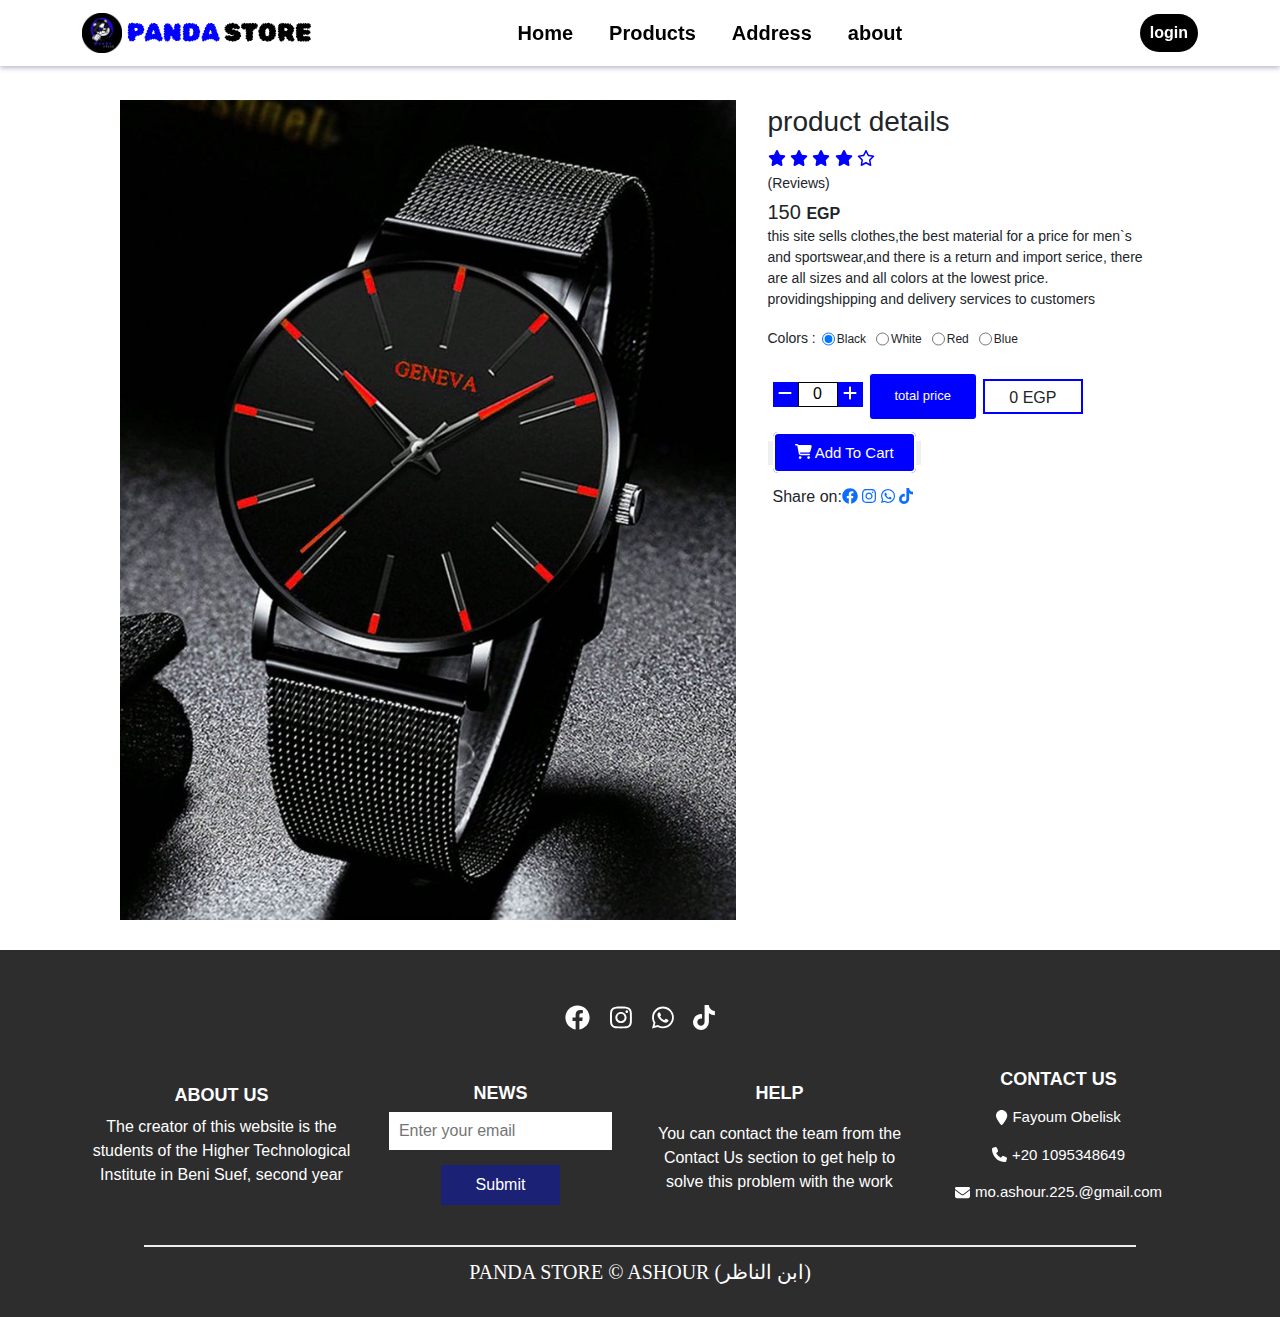
<file: html/data/data9.html>
<!DOCTYPE html>
<html lang="en">
<head>
  <meta charset="UTF-8">
	<meta name="keywords" content="sell products"/>
	<meta name="description" content="this mall sells products"/>
	<meta name="author" content=" Ashour "/>
  <meta name="viewport" content="width=device-width, initial-scale=1.0">
  <link rel="icon" href="../../imges/PicsArt_12-06-05.57.33.png" type="image/x-icon">
	<title>panda store</title>
  <link rel="stylesheet" href="../../css/all.min.css">
  <link rel="stylesheet" href="../../css/bootstrap.min.css">
  <link rel="stylesheet" href="../../css/style.css">
</head>
<body>
  <!-- start navbar  -->
  <nav class="navbar navbar-expand-lg bg-body-tertiary fixed-top">
		<div class="container">
			<a class="navbar-brand" href="../../index.html">
				<img src="../../imges/PicsArt_12-06-05.57.33.png" alt="logo">
				<h2><span>panda</span> store</h2>
			</a>
			<button class="navbar-toggler" type="button" data-bs-toggle="collapse" data-bs-target="#mian" aria-controls="mian" aria-expanded="false" aria-label="Toggle navigation">
				<i class="fa-solid fa-bars"></i>
			</button>
			<div class="collapse navbar-collapse" id="mian">
				<ul class="navbar-nav m-auto mb-2 mb-lg-0">
					<li class="nav-item"><a class="nav-link active" aria-current="page" href="../../index.html">Home</a></li>
					<li class="nav-item"><a class="nav-link" href="../Products.html">Products</a></li>
					<li class="nav-item"><a class="nav-link" href="../Address.html">Address</a></li>
					<li class="nav-item"><a class="nav-link" href="#about">about</a></li>
				</ul>
				<a class="login ms-md-5" href="../login.html">login</a>
			</div>
		</div>			
	</nav>
  <!-- end navbar  -->

  <!-- Start Shop deta-->
  <div class="datasec">
    <div class="container-fluid">
      <div class="row">
        <div class="img col-12 col-md-6">
          <img src="../../imges/a1.jpg" alt="Image">
        </div>
        <div class="contant col-md-6 pl-md-10">
          <div class="product">
            <h3>product details</h3>
            <div>
              <i class="fas fa-star"></i>
              <i class="fas fa-star"></i>
              <i class="fas fa-star"></i>
              <i class="fas fa-star"></i>
              <i class="far fa-star"></i>
            </div>
            <small>(Reviews)</small>
          </div>
          <div class="prices">
            <h3 class="price">150 </h3><span>EGP</span>
            <p>this site sells clothes,the best material for a price for men`s and sportswear,and there is a return and import serice,
            there are all sizes and all colors at the lowest price. providingshipping and delivery services to customers</p>
          </div>
          <div class="f1">
            <p>Colors : </p>
              <form>
                <div>
                  <input type="radio" id="color-1" name="color" checked>
                  <label for="color-1">Black</label>
                </div>
                <div>
                  <input type="radio" id="color-2" name="color">
                  <label for="color-2">White</label>
                </div>
                <div>
                  <input type="radio" id="color-3" name="color">
                  <label for="color-3">Red</label>
                </div>
                <div>
                  <input type="radio" id="color-4" name="color">
                  <label for="color-4">Blue</label>
                </div>
              </form>
            </div>
            <div class="bnt">
              <button  class="minus">
                <i class="fa fa-minus"></i>
              </button>
              <input type="text" value="0" class="quantity">        
              <button class="plus">
                <i class="fa fa-plus"></i>
              </button>
              <button class="totalprice">total price</button>
              <span class="total"> 0 EGP </span>
            </div>
            <div>
              <button class="addtocard">
                <a href="../login.html"><i class="fa fa-shopping-cart"></i>
                Add To Cart</a>
              </button>
            </div>
            <div class="share">
              <p>Share on:</p>
              <div>
                <a href="https://www.facebook.com/profile.php?id=100005869890293&mibextid=JRoKGi"><i class="fa-brands fa-facebook"></i></a>
                <a href="https://www.instagram.com/gemy.915?igsh=OGQ5ZDc2ODk2ZA=="><i class="fa-brands fa-instagram"></i></a>
                <a href="https://api.whatsapp.com/send/?phone=201101975909&text&type=phone_number&app_absent=0"><i class="fa-brands fa-whatsapp"></i></a>
                <a href="https://www.tiktok.com/@isafyi?_t=8iXHMM7XHjp&_r=1"><i class="fa-brands fa-tiktok"></i></a>
              </div>
            </div>
          </div>
      </div>
    </div>
  </div>
  <!-- end Shop deta -->

  <!-- start sec4 footer -->
  <section id="about" class="sec4">
    <div class="logo ">
      <a href="https://www.facebook.com/profile.php?id=100005869890293&mibextid=JRoKGi"><i class="fa-brands fa-facebook"></i></a>
      <a href="https://www.instagram.com/shwr7055?igsh=MTY2dDI0eG1wdDJiMg=="><i class="fa-brands fa-instagram"></i></a>
      <a href="https://api.whatsapp.com/send/?phone=201095348649&text&type=phone_number&app_absent=0"><i class="fa-brands fa-whatsapp"></i></a>
      <a href="https://www.tiktok.com/@mohamedashour303?_t=8jCHt0hkz6U&_r=1"><i class="fa-brands fa-tiktok"></i></a>
    </div>
    <div class="container">
      <div class="row">
        <div class="m">
          <div class="col-12 col-sm-6 col-md-3">
            <div class="cont1 ">
              <h6>ABOUT US</h6>
              <p>The creator of this website is the students of the Higher Technological Institute in Beni Suef, second year</p>
            </div>
          </div>
          <div class="col-12 col-sm-6 col-md-3">
            <div class="form">
              <h5>News</h5>
              <form action="#">
                <input type="email" placeholder="Enter your email">
                <button>Submit</button>
              </form>
            </div>
          </div>
          <div class="col-12 col-sm-6 col-md-3">
            <div class="cont2">
              <h6>HELP</h6>
              <p>You can contact the team from the Contact Us section to get help to solve
              this problem with the work </p>
            </div>
          </div>
          <div class="col-12 col-sm-6 col-md-3">
            <div class="link ">
              <h6>CONTACT US</h6>
              <a href="html/Address.html"><i class="fa fa-map-marker"></i><span> Fayoum Obelisk </span></a>
              <a href="tel:+201095348649"><i class="fa fa-phone"></i><span>+20 1095348649</span></a>
              <a href="mailto:mo.ashour.225.@gmail.com"><i class="fa fa-envelope"></i><span> mo.ashour.225.@gmail.com</span></a>
            </div>
          </div>
        </div>
      </div>
    </div>
    <footer class="footer">
      <p><span>panda store</span>  &copy; Ashour (ابن الناظر)</ح>
    </footer>
  </section>
  <!-- end sec4 footer -->

<script src="../../js/all.min.js"></script>
<script src="../../js/bootstrap.min.js"></script>
<script src="../../js/main.js"></script>
</body>
</html>
</file>
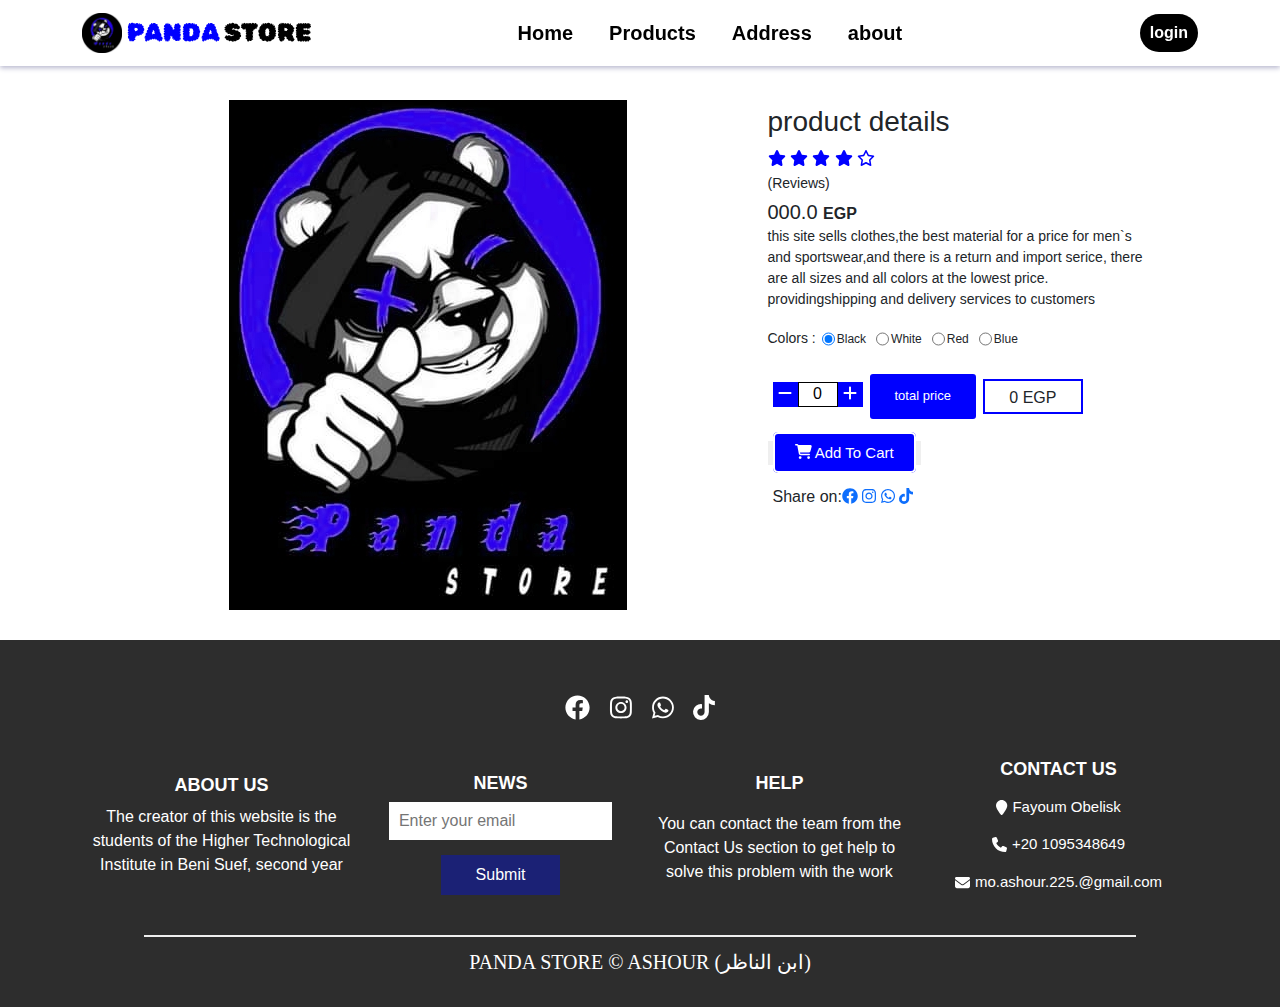
<file: html/data/dataa.html>
<!DOCTYPE html>
<html lang="en">
<head>
  <meta charset="UTF-8">
	<meta name="keywords" content="sell products"/>
	<meta name="description" content="this mall sells products"/>
	<meta name="author" content=" Ashour "/>
  <meta name="viewport" content="width=device-width, initial-scale=1.0">
  <link rel="icon" href="../../imges/PicsArt_12-06-05.57.33.png" type="image/x-icon">
	<title>panda store</title>
  <link rel="stylesheet" href="../../css/all.min.css">
  <link rel="stylesheet" href="../../css/bootstrap.min.css">
  <link rel="stylesheet" href="../../css/style.css">
</head>
<body>
  <!-- start navbar  -->
  <nav class="navbar navbar-expand-lg bg-body-tertiary fixed-top">
		<div class="container">
			<a class="navbar-brand" href="../../index.html">
				<img src="../../imges/PicsArt_12-06-05.57.33.png" alt="logo">
				<h2><span>panda</span> store</h2>
			</a>
			<button class="navbar-toggler" type="button" data-bs-toggle="collapse" data-bs-target="#mian" aria-controls="mian" aria-expanded="false" aria-label="Toggle navigation">
				<i class="fa-solid fa-bars"></i>
			</button>
			<div class="collapse navbar-collapse" id="mian">
				<ul class="navbar-nav m-auto mb-2 mb-lg-0">
					<li class="nav-item"><a class="nav-link active" aria-current="page" href="../../index.html">Home</a></li>
					<li class="nav-item"><a class="nav-link" href="../Products.html">Products</a></li>
					<li class="nav-item"><a class="nav-link" href="../Address.html">Address</a></li>
					<li class="nav-item"><a class="nav-link" href="#about">about</a></li>
				</ul>
				<a class="login ms-md-5" href="../login.html">login</a>
			</div>
		</div>			
	</nav>
  <!-- end navbar  -->

  <!-- Start Shop deta-->
  <div class="datasec">
    <div class="container-fluid">
      <div class="row">
        <div class="img col-12 col-md-6">
          <img src="../../imges/PicsArt_12-06-05.56.16.jpg" alt="Image">
        </div>
        <div class="contant col-md-6 pl-md-10">
          <div class="product">
            <h3>product details</h3>
            <div>
              <i class="fas fa-star"></i>
              <i class="fas fa-star"></i>
              <i class="fas fa-star"></i>
              <i class="fas fa-star"></i>
              <i class="far fa-star"></i>
            </div>
            <small>(Reviews)</small>
          </div>
          <div class="prices">
            <h3 class="price">000.0 </h3><span>EGP</span>
            <p>this site sells clothes,the best material for a price for men`s and sportswear,and there is a return and import serice,
            there are all sizes and all colors at the lowest price. providingshipping and delivery services to customers</p>
          </div>
          <div class="f1">
            <p>Colors : </p>
              <form>
                <div>
                  <input type="radio" id="color-1" name="color" checked>
                  <label for="color-1">Black</label>
                </div>
                <div>
                  <input type="radio" id="color-2" name="color">
                  <label for="color-2">White</label>
                </div>
                <div>
                  <input type="radio" id="color-3" name="color">
                  <label for="color-3">Red</label>
                </div>
                <div>
                  <input type="radio" id="color-4" name="color">
                  <label for="color-4">Blue</label>
                </div>
              </form>
            </div>
            <div class="bnt">
              <button  class="minus">
                <i class="fa fa-minus"></i>
              </button>
              <input type="text" value="0" class="quantity">        
              <button class="plus">
                <i class="fa fa-plus"></i>
              </button>
              <button class="totalprice">total price</button>
              <span class="total"> 0 EGP </span>
            </div>
            <div>
              <button class="addtocard">
                <a href="../login.html"><i class="fa fa-shopping-cart"></i>
                Add To Cart</a>
              </button>
            </div>
            <div class="share">
              <p>Share on:</p>
              <div>
                <a href="https://www.facebook.com/profile.php?id=100005869890293&mibextid=JRoKGi"><i class="fa-brands fa-facebook"></i></a>
                <a href="https://www.instagram.com/gemy.915?igsh=OGQ5ZDc2ODk2ZA=="><i class="fa-brands fa-instagram"></i></a>
                <a href="https://api.whatsapp.com/send/?phone=201101975909&text&type=phone_number&app_absent=0"><i class="fa-brands fa-whatsapp"></i></a>
                <a href="https://www.tiktok.com/@isafyi?_t=8iXHMM7XHjp&_r=1"><i class="fa-brands fa-tiktok"></i></a>
              </div>
            </div>
          </div>
      </div>
    </div>
  </div>
  <!-- end Shop deta -->

  <!-- start sec4 footer -->
  <section id="about" class="sec4">
    <div class="logo ">
      <a href="https://www.facebook.com/profile.php?id=100005869890293&mibextid=JRoKGi"><i class="fa-brands fa-facebook"></i></a>
      <a href="https://www.instagram.com/shwr7055?igsh=MTY2dDI0eG1wdDJiMg=="><i class="fa-brands fa-instagram"></i></a>
      <a href="https://api.whatsapp.com/send/?phone=201095348649&text&type=phone_number&app_absent=0"><i class="fa-brands fa-whatsapp"></i></a>
      <a href="https://www.tiktok.com/@mohamedashour303?_t=8jCHt0hkz6U&_r=1"><i class="fa-brands fa-tiktok"></i></a>
    </div>
    <div class="container">
      <div class="row">
        <div class="m">
          <div class="col-12 col-sm-6 col-md-3">
            <div class="cont1 ">
              <h6>ABOUT US</h6>
              <p>The creator of this website is the students of the Higher Technological Institute in Beni Suef, second year</p>
            </div>
          </div>
          <div class="col-12 col-sm-6 col-md-3">
            <div class="form">
              <h5>News</h5>
              <form action="#">
                <input type="email" placeholder="Enter your email">
                <button>Submit</button>
              </form>
            </div>
          </div>
          <div class="col-12 col-sm-6 col-md-3">
            <div class="cont2">
              <h6>HELP</h6>
              <p>You can contact the team from the Contact Us section to get help to solve
              this problem with the work </p>
            </div>
          </div>
          <div class="col-12 col-sm-6 col-md-3">
            <div class="link ">
              <h6>CONTACT US</h6>
              <a href="html/Address.html"><i class="fa fa-map-marker"></i><span> Fayoum Obelisk </span></a>
              <a href="tel:+201095348649"><i class="fa fa-phone"></i><span>+20 1095348649</span></a>
              <a href="mailto:mo.ashour.225.@gmail.com"><i class="fa fa-envelope"></i><span> mo.ashour.225.@gmail.com</span></a>
            </div>
          </div>
        </div>
      </div>
    </div>
    <footer class="footer">
      <p><span>panda store</span>  &copy; Ashour (ابن الناظر)</ح>
    </footer>
  </section>
  <!-- end sec4 footer -->

<script src="../../js/all.min.js"></script>
<script src="../../js/bootstrap.min.js"></script>
<script src="../../js/main.js"></script>
</body>
</html>
</file>
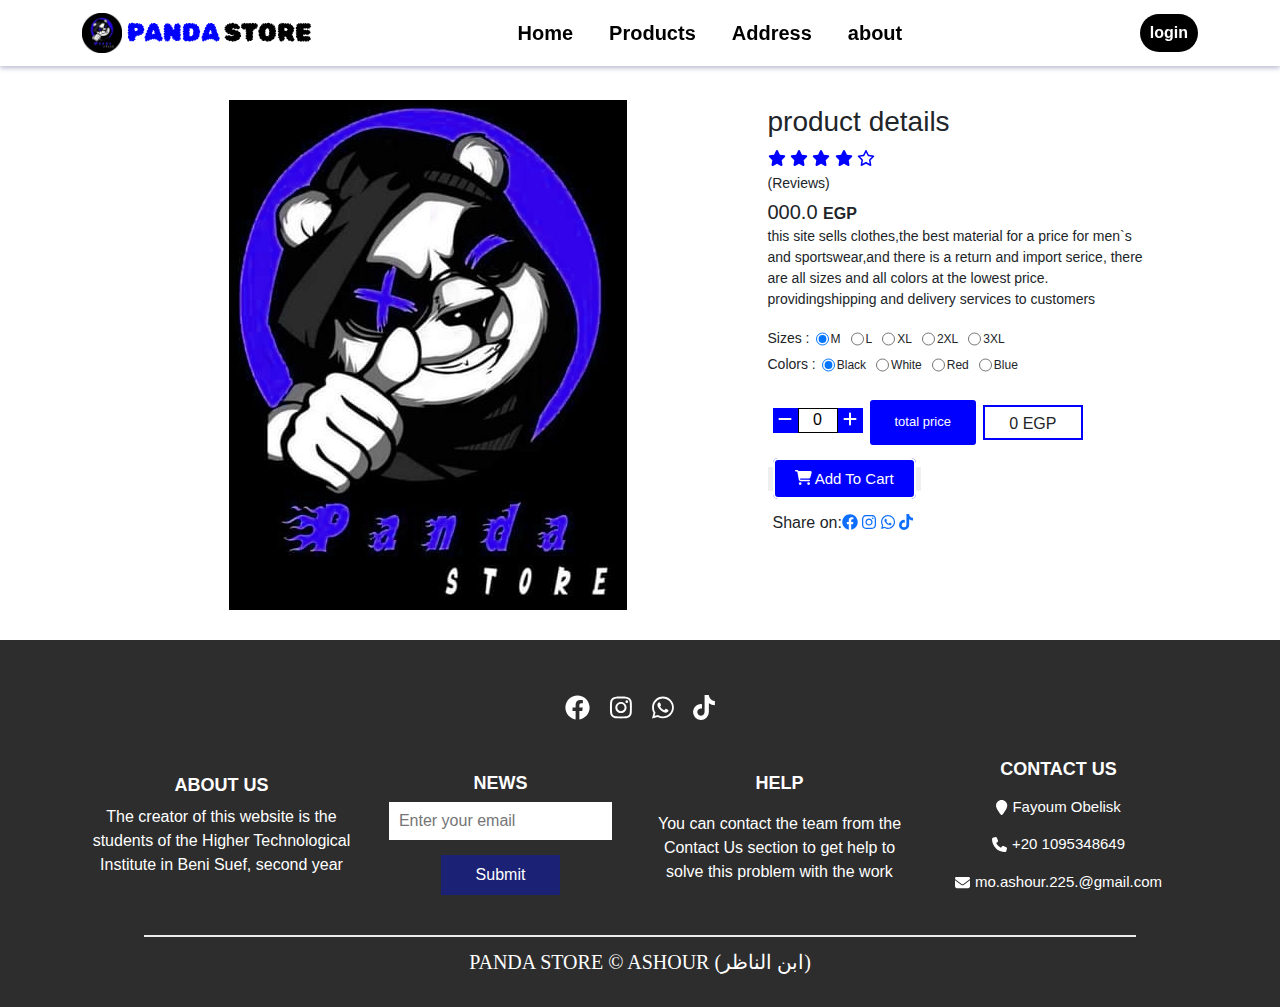
<file: html/data/datac.html>
<!DOCTYPE html>
<html lang="en">
<head>
  <meta charset="UTF-8">
  <meta name="keywords" content="sell products"/>
  <meta name="description" content="this mall sells products"/>
  <meta name="author" content=" Ashour "/>
  <meta name="viewport" content="width=device-width, initial-scale=1.0">
  <link rel="icon" href="../../imges/PicsArt_12-06-05.57.33.png" type="image/x-icon">
  <title>panda store</title>
  <link rel="stylesheet" href="../../css/all.min.css">
  <link rel="stylesheet" href="../../css/bootstrap.min.css">
  <link rel="stylesheet" href="../../css/style.css">
</head>
<body>
  <!-- start navbar  -->
  <nav class="navbar navbar-expand-lg bg-body-tertiary fixed-top">
		<div class="container">
			<a class="navbar-brand" href="../../index.html">
				<img src="../../imges/PicsArt_12-06-05.57.33.png" alt="logo">
				<h2><span>panda</span> store</h2>
			</a>
			<button class="navbar-toggler" type="button" data-bs-toggle="collapse" data-bs-target="#mian" aria-controls="mian" aria-expanded="false" aria-label="Toggle navigation">
				<i class="fa-solid fa-bars"></i>
			</button>
			<div class="collapse navbar-collapse" id="mian">
				<ul class="navbar-nav m-auto mb-2 mb-lg-0">
					<li class="nav-item"><a class="nav-link active" aria-current="page" href="../../index.html">Home</a></li>
					<li class="nav-item"><a class="nav-link" href="../Products.html">Products</a></li>
					<li class="nav-item"><a class="nav-link" href="../Address.html">Address</a></li>
					<li class="nav-item"><a class="nav-link" href="#about">about</a></li>
				</ul>
				<a class="login ms-md-5" href="../login.html">login</a>
			</div>
		</div>			
	</nav>
  <!-- end navbar  -->

  <!-- Start Shop deta-->
  <div class="datasec">
    <div class="container-fluid">
      <div class="row">
        <div class="img col-12 col-md-6">
          <img src="../../imges/PicsArt_12-06-05.56.16.jpg" alt="Image">
        </div>
        <div class="contant col-12 col-md-6 ">
          <div class="product">
            <h3>product details</h3>
            <div>
              <i class="fas fa-star"></i>
              <i class="fas fa-star"></i>
              <i class="fas fa-star"></i>
              <i class="fas fa-star"></i>
              <i class="far fa-star"></i>
            </div>
            <small>(Reviews)</small>
          </div>
          <div class="prices">
            <h3 class="price">000.0 </h3><span>EGP</span>
            <p>this site sells clothes,the best material for a price for men`s and sportswear,and there is a return and import serice,
            there are all sizes and all colors at the lowest price. providingshipping and delivery services to customers</p>
          </div>
          <div class="f1">
            <p >Sizes : </p>
            <form>
              <!-- <div>
                <input type="radio" id="size-1" name="size" checked>
                <label  for="size-1">S</label>
              </div> -->
              <div>
                <input type="radio" id="size-2" name="size" checked>
                <label for="size-2">M</label>
              </div>
              <div>
                <input type="radio" id="size-3" name="size">
                <label for="size-3">L</label>
              </div>
              <div>
                <input type="radio" id="size-4" name="size">
                <label for="size-4">XL</label>
              </div>
              <div>
                <input type="radio" id="size-5" name="size">
                <label for="size-5">2XL</label>
              </div>
              <div>
                <input type="radio" id="size-6" name="size">
                <label for="size-6">3XL</label>
              </div>
            </form>
          </div>
          <div class="f1">
            <p>Colors : </p>
            <form>
              <div>
                <input type="radio" id="color-1" name="color" checked>
                <label for="color-1">Black</label>
              </div>
              <div>
                <input type="radio" id="color-2" name="color">
                <label for="color-2">White</label>
              </div>
              <div>
                <input type="radio" id="color-3" name="color">
                <label for="color-3">Red</label>
              </div>
              <div>
                <input type="radio" id="color-4" name="color">
                <label for="color-4">Blue</label>
              </div>
            </form>
          </div>
          <div class="bnt">
            <button  class="minus">
              <i class="fa fa-minus"></i>
            </button>
            <input type="text" value="0" class="quantity">
              <button class="plus">
                  <i class="fa fa-plus"></i>
              </button>
              <button class="totalprice">total price</button>
                <span class="total"> 0 EGP </span>
            </div>
            <div>
              <button class="addtocard">
                <a href="../login.html"><i class="fa fa-shopping-cart"></i>
                Add To Cart</a>
              </button>
            </div>
            <div class="share">
              <p>Share on:</p>
            <div>
              <a href="https://www.facebook.com/profile.php?id=100005869890293&mibextid=JRoKGi"><i class="fa-brands fa-facebook"></i></a>
              <a href="https://www.instagram.com/gemy.915?igsh=OGQ5ZDc2ODk2ZA=="><i class="fa-brands fa-instagram"></i></a>
              <a href="https://api.whatsapp.com/send/?phone=201101975909&text&type=phone_number&app_absent=0"><i class="fa-brands fa-whatsapp"></i></a>
              <a href="https://www.tiktok.com/@isafyi?_t=8iXHMM7XHjp&_r=1"><i class="fa-brands fa-tiktok"></i></a>
            </div>
          </div>
        </div>
      </div>
    </div>
  </div>
  <!-- end Shop deta -->

  <!-- start sec4 footer -->
  <section id="about" class="sec4">
    <div class="logo ">
      <a href="https://www.facebook.com/profile.php?id=100005869890293&mibextid=JRoKGi"><i class="fa-brands fa-facebook"></i></a>
      <a href="https://www.instagram.com/shwr7055?igsh=MTY2dDI0eG1wdDJiMg=="><i class="fa-brands fa-instagram"></i></a>
      <a href="https://api.whatsapp.com/send/?phone=201095348649&text&type=phone_number&app_absent=0"><i class="fa-brands fa-whatsapp"></i></a>
      <a href="https://www.tiktok.com/@mohamedashour303?_t=8jCHt0hkz6U&_r=1"><i class="fa-brands fa-tiktok"></i></a>
    </div>
    <div class="container">
      <div class="row">
        <div class="m">
          <div class="col-12 col-sm-6 col-md-3">
            <div class="cont1 ">
              <h6>ABOUT US</h6>
              <p>The creator of this website is the students of the Higher Technological Institute in Beni Suef, second year</p>
            </div>
          </div>
          <div class="col-12 col-sm-6 col-md-3">
            <div class="form">
              <h5>News</h5>
              <form action="#">
                <input type="email" placeholder="Enter your email">
                <button>Submit</button>
              </form>
            </div>
          </div>
          <div class="col-12 col-sm-6 col-md-3">
            <div class="cont2">
              <h6>HELP</h6>
              <p>You can contact the team from the Contact Us section to get help to solve
              this problem with the work </p>
            </div>
          </div>
          <div class="col-12 col-sm-6 col-md-3">
            <div class="link ">
              <h6>CONTACT US</h6>
              <a href="html/Address.html"><i class="fa fa-map-marker"></i><span> Fayoum Obelisk </span></a>
              <a href="tel:+201095348649"><i class="fa fa-phone"></i><span>+20 1095348649</span></a>
              <a href="mailto:mo.ashour.225.@gmail.com"><i class="fa fa-envelope"></i><span> mo.ashour.225.@gmail.com</span></a>
            </div>
          </div>
        </div>
      </div>
    </div>
    <footer class="footer">
      <p><span>panda store</span>  &copy; Ashour (ابن الناظر)</ح>
    </footer>
  </section>
<!-- end sec4 footer -->

  <script src="../../js/all.min.js"></script>
  <script src="../../js/bootstrap.min.js"></script>
  <script src="../../js/main.js"></script>
</body>
</html>
</file>
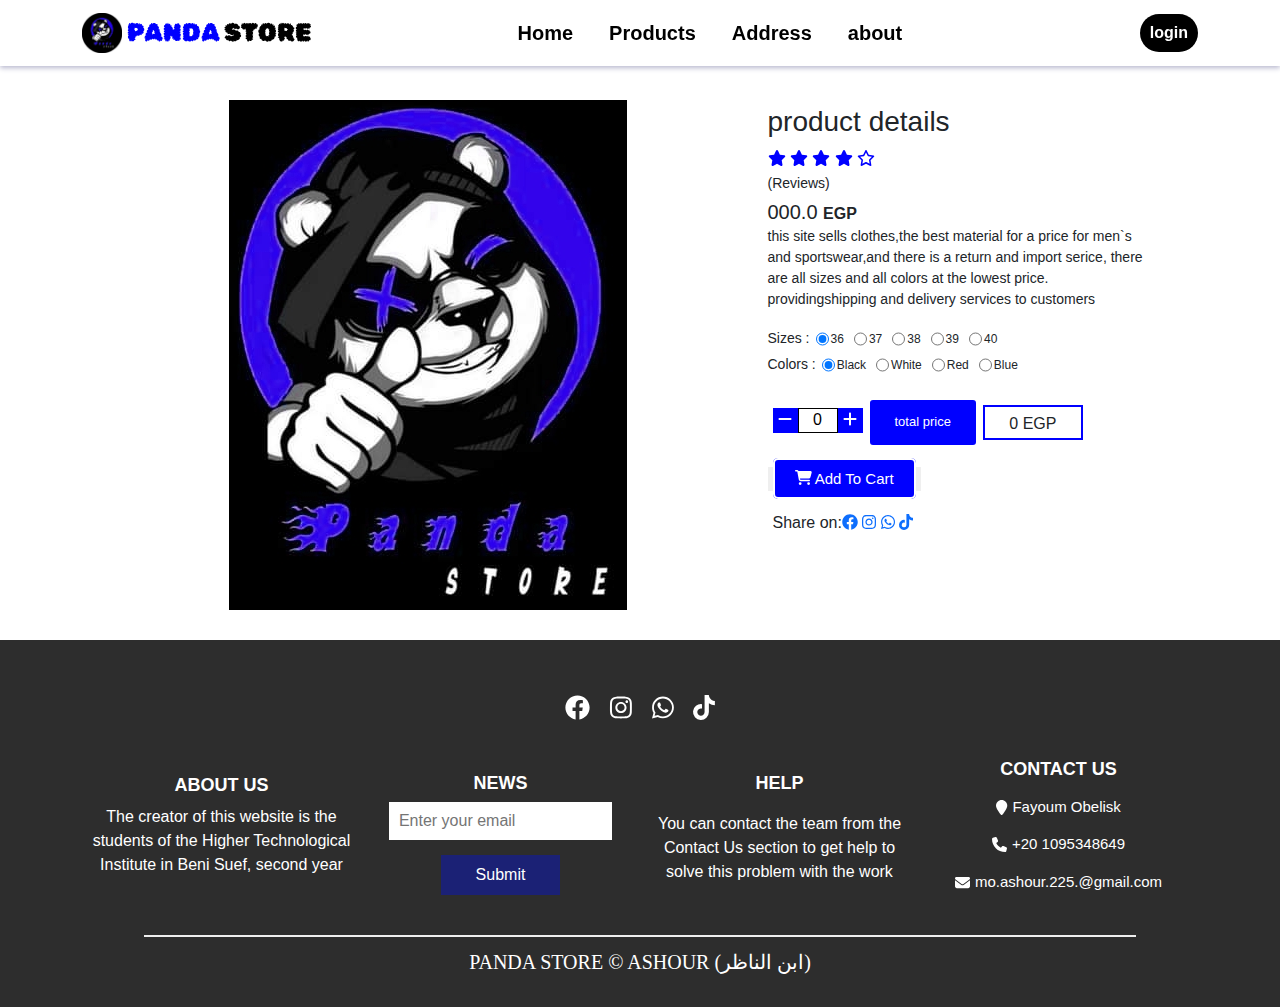
<file: html/data/datas.html>
<!DOCTYPE html>
<html lang="en">
<head>
	<meta charset="UTF-8">
	<meta name="keywords" content="sell products"/>
	<meta name="description" content="this mall sells products"/>
	<meta name="author" content=" Ashour "/>
	<meta name="viewport" content="width=device-width, initial-scale=1.0">
	<link rel="icon" href="../../imges/PicsArt_12-06-05.57.33.png" type="image/x-icon">
	<title>panda store</title>
	<link rel="stylesheet" href="../../css/all.min.css">
	<link rel="stylesheet" href="../../css/bootstrap.min.css">
	<link rel="stylesheet" href="../../css/style.css">
</head>
<body>
  <!-- start navbar  -->
  <nav class="navbar navbar-expand-lg bg-body-tertiary fixed-top">
		<div class="container">
			<a class="navbar-brand" href="../../index.html">
				<img src="../../imges/PicsArt_12-06-05.57.33.png" alt="logo">
				<h2><span>panda</span> store</h2>
			</a>
			<button class="navbar-toggler" type="button" data-bs-toggle="collapse" data-bs-target="#mian" aria-controls="mian" aria-expanded="false" aria-label="Toggle navigation">
				<i class="fa-solid fa-bars"></i>
			</button>
			<div class="collapse navbar-collapse" id="mian">
				<ul class="navbar-nav m-auto mb-2 mb-lg-0">
					<li class="nav-item"><a class="nav-link active" aria-current="page" href="../../index.html">Home</a></li>
					<li class="nav-item"><a class="nav-link" href="../Products.html">Products</a></li>
					<li class="nav-item"><a class="nav-link" href="../Address.html">Address</a></li>
					<li class="nav-item"><a class="nav-link" href="#about">about</a></li>
				</ul>
				<a class="login ms-md-5" href="../login.html">login</a>
			</div>
		</div>			
	</nav>
  <!-- end navbar  -->

  <!-- Start Shop deta-->
  <div class="datasec">
		<div class="container-fluid">
      <div class="row">
        <div class="img col-12 col-md-6">
          <img src="../../imges/PicsArt_12-06-05.56.16.jpg" alt="Image">
        </div>
        <div class="contant col-md-6 pl-md-10">
					<div class="product">
						<h3>product details</h3>
						<div>
							<i class="fas fa-star"></i>
							<i class="fas fa-star"></i>
							<i class="fas fa-star"></i>
							<i class="fas fa-star"></i>
							<i class="far fa-star"></i>
						</div>
						<small>(Reviews)</small>
					</div>
					<div class="prices">
						<h3 class="price">000.0 </h3><span>EGP</span>
						<p>this site sells clothes,the best material for a price for men`s and sportswear,and there is a return and import serice,
						there are all sizes and all colors at the lowest price. providingshipping and delivery services to customers</p>
					</div>
          <div class="f1">
						<p >Sizes : </p>
						<form>
							<!-- <div>
								<input type="radio" id="size-1" name="size" checked>
								<label  for="size-1">35</label>
							</div> -->
							<div>
								<input type="radio" id="size-2" name="size" checked>
								<label for="size-2">36</label>
							</div>
							<div>
								<input type="radio" id="size-3" name="size">
								<label for="size-3">37</label>
							</div>
							<div>
								<input type="radio" id="size-4" name="size">
								<label for="size-4">38</label>
							</div>
							<div>
								<input type="radio" id="size-5" name="size">
								<label for="size-5">39</label>
							</div>
							<div>
								<input type="radio" id="size-6" name="size">
								<label for="size-6">40</label>
							</div>
						</form>
          </div>
					<div class="f1">
						<p>Colors : </p>
						<form>
							<div>
								<input type="radio" id="color-1" name="color" checked>
								<label for="color-1">Black</label>
							</div>
							<div>
								<input type="radio" id="color-2" name="color">
								<label for="color-2">White</label>
							</div>
							<div>
								<input type="radio" id="color-3" name="color">
								<label for="color-3">Red</label>
							</div>
							<div>
								<input type="radio" id="color-4" name="color">
								<label for="color-4">Blue</label>
							</div>
						</form>
					</div>
          <div class="bnt">
            <button  class="minus">
              <i class="fa fa-minus"></i>
            </button>
            <input type="text" value="0" class="quantity">
            <button class="plus">
              <i class="fa fa-plus"></i>
            </button>
            <button class="totalprice">total price</button>
              <span class="total"> 0 EGP </span>
          </div>
          <div>
            <button class="addtocard">
              <a href="../login.html"><i class="fa fa-shopping-cart"></i>
              Add To Cart</a>
            </button>
          </div>
          <div class="share">
            <p>Share on:</p>
						<div>
							<a href="https://www.facebook.com/profile.php?id=100005869890293&mibextid=JRoKGi"><i class="fa-brands fa-facebook"></i></a>
							<a href="https://www.instagram.com/gemy.915?igsh=OGQ5ZDc2ODk2ZA=="><i class="fa-brands fa-instagram"></i></a>
							<a href="https://api.whatsapp.com/send/?phone=201101975909&text&type=phone_number&app_absent=0"><i class="fa-brands fa-whatsapp"></i></a>
							<a href="https://www.tiktok.com/@isafyi?_t=8iXHMM7XHjp&_r=1"><i class="fa-brands fa-tiktok"></i></a>
						</div>
          </div>
        </div>
      </div>
		</div>
  </div>
	<!-- end Shop deta -->

  <!-- start sec4 footer -->
  <section id="about" class="sec4">
    <div class="logo ">
			<a href="https://www.facebook.com/profile.php?id=100005869890293&mibextid=JRoKGi"><i class="fa-brands fa-facebook"></i></a>
			<a href="https://www.instagram.com/shwr7055?igsh=MTY2dDI0eG1wdDJiMg=="><i class="fa-brands fa-instagram"></i></a>
			<a href="https://api.whatsapp.com/send/?phone=201095348649&text&type=phone_number&app_absent=0"><i class="fa-brands fa-whatsapp"></i></a>
			<a href="https://www.tiktok.com/@mohamedashour303?_t=8jCHt0hkz6U&_r=1"><i class="fa-brands fa-tiktok"></i></a>
    </div>
    <div class="container">
      <div class="row">
        <div class="m">
          <div class="col-12 col-sm-6 col-md-3">
            <div class="cont1 ">
              <h6>ABOUT US</h6>
              <p>The creator of this website is the students of the Higher Technological Institute in Beni Suef, second year</p>
            </div>
          </div>
          <div class="col-12 col-sm-6 col-md-3">
            <div class="form">
              <h5>News</h5>
              <form action="#">
                <input type="email" placeholder="Enter your email">
                <button>Submit</button>
              </form>
            </div>
          </div>
          <div class="col-12 col-sm-6 col-md-3">
            <div class="cont2">
              <h6>HELP</h6>
              <p>You can contact the team from the Contact Us section to get help to solve
                this problem with the work </p>
            </div>
          </div>
          <div class="col-12 col-sm-6 col-md-3">
            <div class="link ">
              <h6>CONTACT US</h6>
              <a href="html/Address.html"><i class="fa fa-map-marker"></i><span> Fayoum Obelisk </span></a>
              <a href="tel:+201095348649"><i class="fa fa-phone"></i><span>+20 1095348649</span></a>
              <a href="mailto:mo.ashour.225.@gmail.com"><i class="fa fa-envelope"></i><span> mo.ashour.225.@gmail.com</span></a>
            </div>
          </div>
        </div>
      </div>
    </div>
    <footer class="footer">
      <p><span>panda store</span>  &copy; Ashour (ابن الناظر)</ح>
    </footer>
  </section>
	<!-- end sec4 footer -->

	<script src="../../js/all.min.js"></script>
	<script src="../../js/bootstrap.min.js"></script>
	<script src="../../js/main.js"></script>
</body>
</html>
</file>
<file: css/style.css>
@import url('https://fonts.googleapis.com/css2?family=Rubik+Bubbles&display=swap');

*{
  font-family: 'Rubik', sans-serif;
  margin: 0;
  padding: 0;
  border: none;   
  outline: none;       
  box-sizing: border-box;
}

html {
  scroll-behavior: smooth;
}
/* start navbar */
nav {
  padding: 0;
  background-color: rgb(255, 255, 255);
  box-shadow: 0px 2px 5px #b8b8cf;
}

nav .navbar-brand {
  display: flex;
  align-items: center;
}

nav .navbar-brand img {
  margin-right: 5px;
  width: 40px;
}

nav .navbar-brand h2 {
  color: rgb(0, 0, 0);
  font-size: 25px;
  font-weight: 500;
  margin-bottom: 0;
  text-transform: uppercase;
  font-family: 'Rubik Bubbles', cursive;
}

nav .navbar-brand h2 span {
  color: blue;
  font-family: 'Rubik Bubbles', cursive;
}

nav ul {
  width: 620px;
  margin-right: 350px;
  display: flex;
  justify-content: center;
}

nav ul li {
  display: inline;
  list-style: none;
  margin: 0 10px ;
}

nav ul li a { 
  font-size: 20px;
  font-weight: 600;
  text-decoration: none; 
}

.navbar-nav .nav-link {
  color: black;
}

.navbar-nav .nav-link:hover {
  color: blue;
}

nav .login {
  font-weight: 600;
  color: white;
  padding: 7px 10px;
  background-color: rgb(0, 0, 0);
  border-radius: 25px;
  text-decoration: none;
}

nav .login:hover {
  background-color:blue;
}   

nav .navbar-toggler {
  width: fit-content;
  font-size: 35px;
  color: blue;
  font-size: 25px;
  padding: 5px;
}

nav .navbar-toggler:focus {
  box-shadow: none;
  outline: none;
  border: 2px solid blue;
} 
/* end navbar */

/* start sec1 main */
.sec1 {
  background-color: #11406a;
  min-height: 100vh;
  display: flex;
  justify-content: center;
  align-items: center;
}

.sec1 .cntcat {
  padding-top: 70px;
  color: white;
  max-width: 500px;
}

.sec1 .cntcat h1 {
  font-weight: 500;
  font-size: 40px;
  margin: 30px 0;
}

.sec1 .cntcat h1 span {
  font-weight: 700;
  font-size: 50;
}

.sec1 .cntcat p {
  font-size: 18px;
  white-space: 1px;
  margin-bottom: 30px;
}

.sec1 .cntcat a {
  font-size: 20px;
  font-weight: 500;
  padding: 10px 40px;
  background-color: rgb(0, 0, 0);
  color: rgb(255, 255, 255);
  border: 1px solid rgb(255, 255, 255);
  border-radius: 15px;
  text-decoration: none; 
  text-transform: uppercase;
}

.sec1 .cntcat a:hover{
  background-color: blue; 
}

.sec1 .img {
  display: flex;
  align-items: center;
  justify-content: center;
  margin: 100px 0;
  padding: 7px;
  background: #11406a
}

.sec1 .img img {
  width: 350px;
  border-radius: 50%;
}
/* end sec1 main */

/* start sec2 shop */
/* video Clothes */
.cvideo video {
  display: flex;
  justify-content: center;
  width: 80%;
  margin: 15px auto;
  height: auto;
  position: relative;
}

.sec2 {
  margin-top: 10px;
  margin-bottom: 50px;
}

.sec2 .headersestion{
  padding-top: 80px;
  text-align: center;
  font-size: 35px;
} 

.sec2 div h3 {
  display: flex;
  justify-content: center;
  align-items: center;
  font-size: 35px;
  margin-bottom: 10px ;
  /* padding-top:30px ; */
  color: blue;
}

.sec2 .shop {
  display: flex;
  justify-content: space-around;
}  

.sec2 .box {
  background-color: #dddbdb75;
  box-shadow: 1px 1px 10px;
  position: relative;
  padding: 15px;
  border-radius: 10px;
  transition: 0.5s ease;
  max-width: 230px;
  margin-top: 20px ;
}

.sec2 .box:hover {
  transform: scale(1.1); 
}

.sec2 .box a {
  color: #000000;
  font-size: 25px;
  text-decoration: none; 
}

.sec2 .box .img-box {
  display: flex;
  justify-content: center;
  align-items: center;
  padding-bottom: 20px;
  height: 225px;
}

.sec2 .box .img-box img {
  max-width: 100%;
  max-height: 200px;
}

.sec2 .box .detail-box {
  display: flex;  
  justify-content: space-between;
}

.sec2 .box .detail-box h6 span {
  color: blue;
}

.sec2 .box .new {
  width: 50px;
  height: 50px;
  position: absolute;
  top: 10px;
  left: 10px;
  background-color: #ffffff;
  display: flex;
  justify-content: center;
  align-items: center;
  border-radius: 100%;
  font-size: 15px;
}

.btn {
  display: flex;
  justify-content: center;
  align-items: center;
  margin-top: 30px ;
}

.btn a {
  display: inline-block;
  padding: 15px 40px;
  background-color: #1b2175;
  color: #ffffff;
  border: 1px solid #1b2175;
  border-radius: 10px;
  text-decoration: none; 
}

.btn a:hover {
  background-color: transparent;
  color: #1b2175;
} 
/* end sec2 shop */

/* start sec3 map */
.sec3 {
  margin-bottom: 50px;
}

.sec3 .headersestion{
  padding: 20px;
  padding-top: 100px;
  text-align: center;
  font-size: 20px;
} 

.sec3 .map {
  height: 450px;
  margin: auto;
  margin-bottom: 70px;
}
/* end sec3 map */

/* start sec4 footer */
.sec4 {
  background-color: #2d2d2d;
  color: #ffffff;
  padding: 20px;
}

.sec4 .logo {
  display: flex;
  align-items: center;
  justify-content: center;
  margin: 30px;
}

.sec4 .logo a {
  margin: 0 10px;
  color: #ffffff;
  font-size: 25px;
}

.sec4 .m {
  display: flex;
  justify-content: center;
  align-items: center;
  flex-wrap: wrap;
  text-align: center;
  margin-bottom: 25px;
}

.sec4 .cont1 h6 {
  font-weight: bold;
  text-transform: uppercase;
  font-size: 18px;
}

.sec4 .form h5 {
  font-weight: bold;
  text-transform: uppercase;
  font-size: 18px;
}

.sec4 .form form input {
  outline: none;
  width: 80%;
  padding: 7px 10px;
} 


.sec4 .form form button {
  padding: 8px 35px;
  border: none;
  color: #ffffff;
  background: #1b2175;
  margin-top: 15px;
}

.sec4 .cont2 h6 {
  margin-top: 15px;
  font-weight: bold;
  text-transform: uppercase;
  font-size: 18px;
}

.sec4 .cont2 p {
  padding: 10px;
} 


.sec4 .link h6 {
  font-weight: bold;
  text-transform: uppercase;
  font-size: 18px;
}

.sec4 .link a {
  display: flex;
  justify-content: center;
  align-items: center;
  margin: 15px 0;
  color: #fff;
  text-decoration: none;
  font-size: 15px;

}

.sec4 .link a i {
  margin-right: 5px;
  font-size: 18px;
}

.sec4 .link span {
  padding-left: 5px;
}

.footer {
  font-weight: 500;
  font-size: 25px;
  text-align: center;
}

.footer p{
  color: rgb(255, 255, 255);
  font-size: 20px;
  font-weight: 500;
  text-transform: uppercase;
  font-family: 'Patua One', cursive;
  border-top: 2px solid #eeeeee;
  width: 80%;
  margin: 0px auto;
  padding: 10px;    
}

.footer p span{
  font-family: 'Patua One', cursive;
}
/* end sec4 footer */

/* start login */
.seclogin{
  height: 100vh;
  width: 100%; 
  display: flex; 
  align-items: center;
  justify-content: center;
  background-image:url(../imges/images\ \(8\).jpeg);
  background-size: cover;
  background-position: right;
}

.seclogin .container{
  display: flex;
  align-items: center;
  justify-content: center;
  width: 100%; 
  max-width: 400px;
  border-radius: 20px;
  border: 2px solid rgb(257, 257, 257);
  background-color: rgba(0, 0, 0, 0.432);
  margin: 10px;
}

.seclogin .main-box{
  padding: 10px;
  width: 100%;
}

.seclogin .main-box h1{
  text-align: center;
  font-size: 45px;
  font-weight: 700;
  color: #ffffff;
  margin-bottom: -30px;
}

.seclogin .input-box{
  position: relative;
  border-bottom: 2px solid #ffffff;
  margin: 30px 0;
}

.seclogin .input-box label{
  position: absolute;
  top: 50%;
  Left: 6px;
  color: #ffffff;
  font-weight: 500;
  font-size: 18px;
  transition: 1s;
  background-color: transparent;
}

.seclogin .input-box input{ 
  width: 100%;
  background: transparent;
  font-size: 17px;
  font-weight: 600;
  color: #ffffff;
  padding:30px 0 6px;
}

.seclogin .input-box .icon{
  position: absolute;
  right: 9px;
  top:30px;
  font-size: 20px;
  color: #ffffff;
}

.seclogin .input-box input:focus~label,
.seclogin .input-box input:valid~label{
  top: -1px;
} 

.seclogin .check{
  color: #ffffff;
  font-size: 15px;
  font-weight: 500;
  margin: 10px 0 15px;
  display: flex;
  justify-content: space-between;
}

.seclogin .check label input,
.seclogin .check a {
  color: #ffffff;
  margin-right: 3px;
} 

.seclogin .check a:hover{
  text-decoration:underline ;
  color: blue;
}

.seclogin .btn{
  width: 100%;
  height: 45px;
  background: #ffffff;
  border-radius: 20px;
  font-size: 20px; 
  font-weight: 600;
  color: #000000;
  cursor: pointer;
  text-decoration: none;
}

.seclogin .btn:hover {
  color: blue;
}

.seclogin form>a {
  text-decoration: none;
}

.seclogin .register{
  text-align: center; 
  color: #ffffff; 
  font-size: 15px; 
  font-weight: 500;
  margin: 25px 0 10px; 
}

.seclogin .register p a{
  font-size: 15px;
  font-weight: 600;
  color: #ffffff;
  margin-left: 5px;
}

.seclogin .register p a:hover{
  color: blue;
}

textarea {
  width: 93.5%;
  height: 100px;
  padding: 10px;
  font-size: 17px;
  background: transparent;
  border: 2px solid white;
  color: white;
}

textarea::placeholder {
  color: white;
}
/* end login */

/* start deta section */
.datasec {
  display: flex;
  justify-content: center;
  align-items: center;
  padding-top: 100px;
  margin-bottom: 30px;
}

.datasec .img {
  display:flex;
  align-items: center;
  justify-content: center;
}

.datasec img {
  min-width: 270px;
}

.datasec .product,
.datasec .prices {
  margin: 5px 0;
}
.datasec .row {
  display: flex;
  justify-content: center;
} 

.datasec .contant {
  padding: 0 20px;
  max-width: 425px;
}

.datasec .product svg {
  color: blue;
}

.datasec .prices h3{
  font-size: 20px;
  margin-bottom: 10px;
  display: inline;
}

.prices span{
  font-weight: bold;
}

.f1>p {
  margin: 0;
  font-size: 14px;
}

.prices>p {
  max-width: 500px;
  font-size: 14px;
}

.datasec .f1{
  display: flex;
  align-items: center;
  flex-wrap: wrap;
}

.datasec .f1 form{
  display: flex;
  /* justify-content: center; */
  align-items: center;
  font-size: 12px;
  flex-wrap: wrap;
}

.datasec .f1 form div{
  display: flex;
  margin: 4px;
}

.datasec .f1 form div input {
  margin: 2px;
  border: 2px solid;

}

.datasec .bnt {
  display: flex;
  margin:20px 5px ;
  flex-wrap: wrap;
}

.datasec .bnt .plus, .minus {
  width: 25px;
  height: 25px;
  background-color: blue;
  color: white;
  border: none;
  outline: none;
  margin:10px 0px ;
}

.datasec .bnt  button:hover {
  background-color: rgba(45, 45, 119, 0.705);
}

.datasec .bnt input{
  width: 40px;
  height: 25px;
  margin-top: 10px;
  text-align: center;
  border: 1px solid;
  padding: 1px;
} 

.datasec .totalprice {
  padding: 12px 25px ;
  background-color: blue;
  color: white;
  border-radius: 5px ;
  outline: none;
  border: 2px solid white;
  font-size: 13px;
  margin: 0px 5px;
}

.addtocard {
  margin-bottom: 20px;
} 

.datasec .addtocard a{
  padding: 10px 20px ;
  background-color: blue;
  color: white;
  border-radius: 5px ;
  outline: none;
  border: 2px solid white;
  font-size: 15px;
  margin: 0px 5px 10px;
  text-decoration: none;
}

.datasec .addtocard a:hover{
  background-color: rgba(45, 45, 119, 0.705);
}

.datasec .bnt .total{
  text-align: center;
  padding-top: 5px;
  border: 2px solid blue;
  width: 100px;
  height: 35px;
  margin: 7px 0;
}

.datasec .share {
  display: flex;
  margin: 0 5px;
}

.datasec .share div i {
  margin: 0 5px;
  font-size: 20px;
  color: rgb(17, 0, 255);
}
/* end  deta section */
</file>
